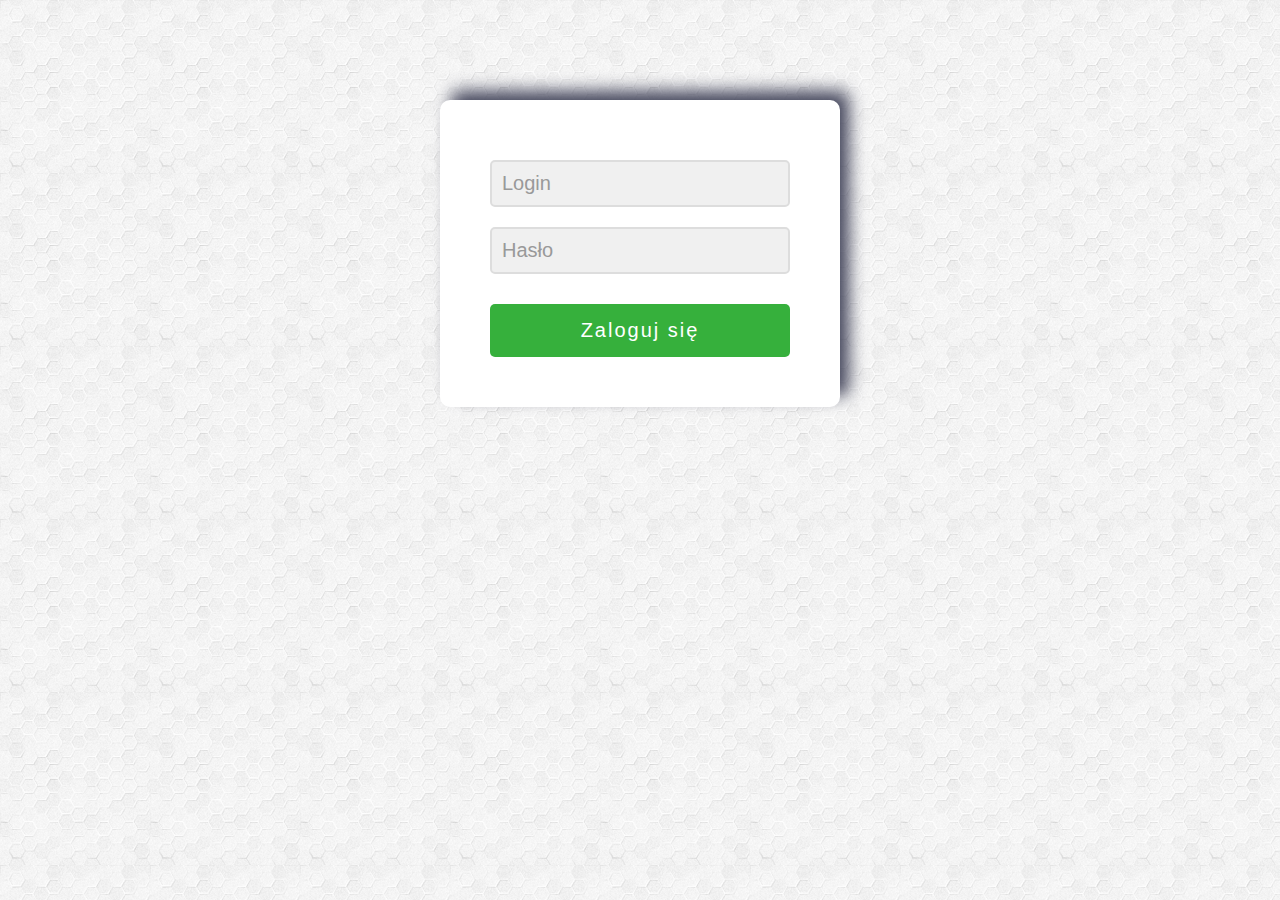
<file: 4/index.html>
<!DOCTYPE HTML>
<html lang="pl">

<head>
	<meta charset="utf-8" />
	<title>Stylizowanie formularzy</title>
	<meta name="description" content="Nauka podstawowego stylizowania elementów formularzy" />
	<meta name="keywords" content="css, odcinek" />
	<meta http-equiv="X-UA-Compatible" content="IE=edge,chrome=1" />

	<link rel="stylesheet" href="style.css" type="text/css" />

</head>

<body>

	<div id="container">
		<form>

			<input type="text" placeholder="Login" onfocus="this.placeholder=''" onblur="this.placeholder='Login'">

			<input type="password" placeholder="Hasło" onfocus="this.placeholder=''" onblur="this.placeholder='Hasło'">

			<input type="submit" value="Zaloguj się">

		</form>
	</div>

</body>

</html>
</file>
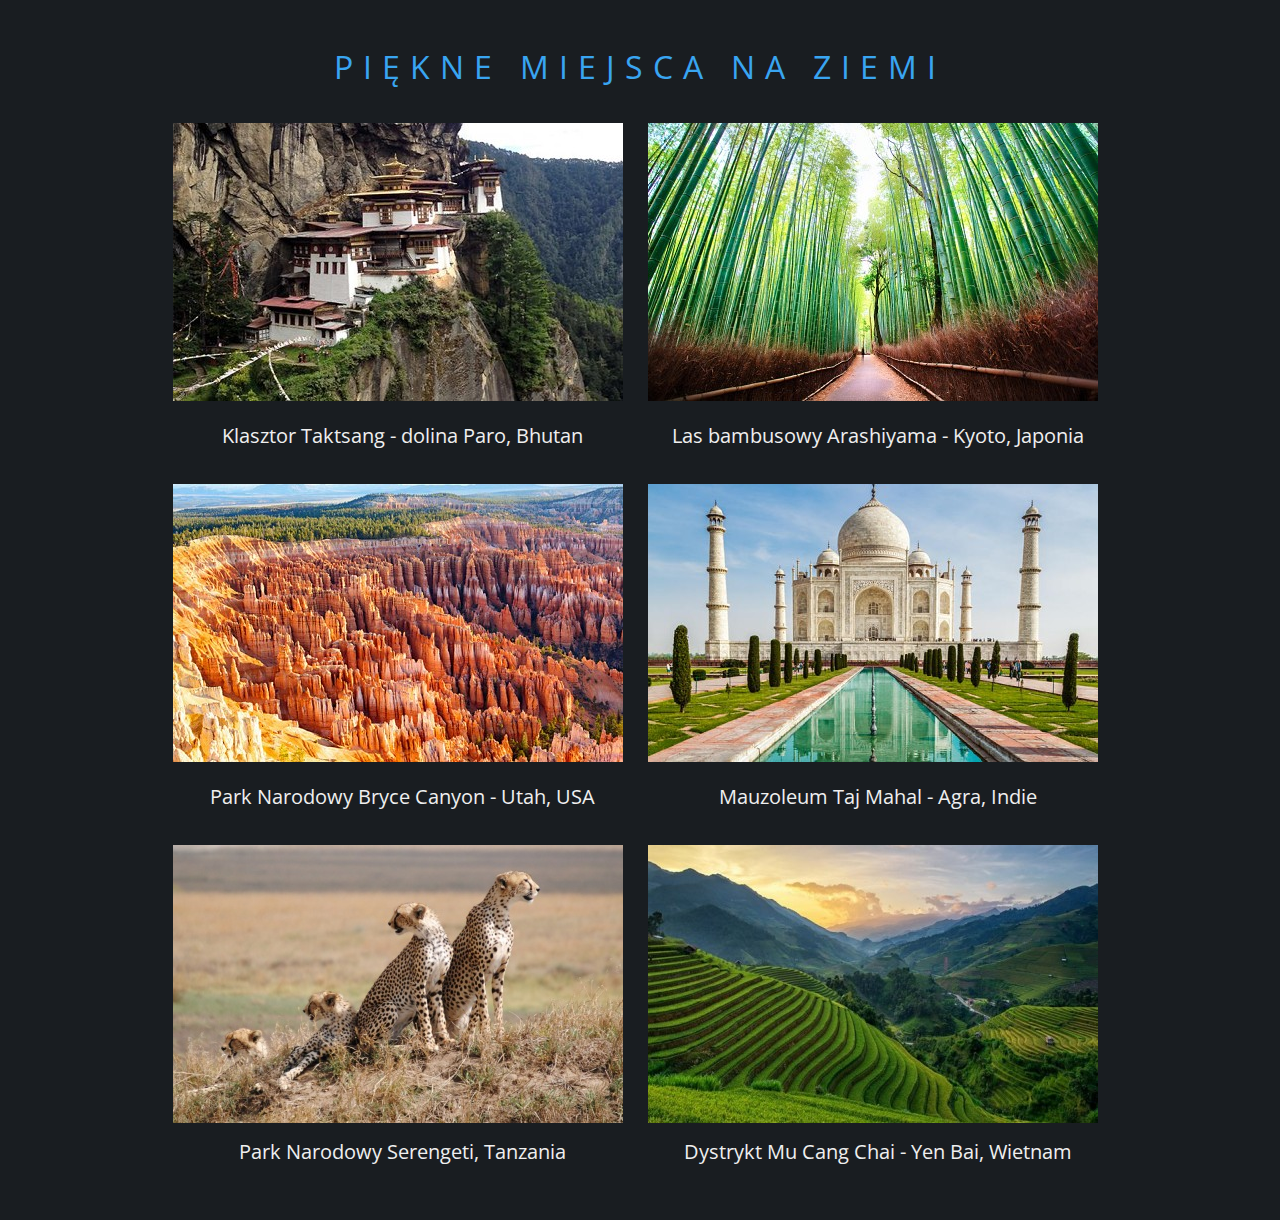
<file: 5/index.html>
<!DOCTYPE html>
<html lang="pl">

<head>

	<meta charset="utf-8">
	<title>Galeria zdjęć</title>
	<meta name="description" content="Piękne miejsca na Ziemi">
	<meta name="keywords"
		content="Taktsang, Paro, Bhutan, Arashiyama, Kyoto, Japonia, Bryce Canyon, Utah, USA, Taj Mahal, Agra, Indie, Serengeti, Tanzania, Mu Cang Chai, Yen Bai, Wietnam">
	<meta name="author" content="MZ">

	<meta http-equiv="X-Ua-Compatible" content="IE=edge,chrome=1">

	<link rel="stylesheet" href="main.css">
	<link rel="stylesheet" href="fontello-0a8fc8be/css/fontello.css">

	<link href="https://fonts.googleapis.com/css?family=Open+Sans:400,700&amp;subset=latin-ext" rel="stylesheet">

	<!--[if lt IE 9]>
	<script src="//cdnjs.cloudflare.com/ajax/libs/html5shiv/3.7.3/html5shiv.min.js"></script>
	<![endif]-->

</head>

<body>

	<main>

		<article>

			<div class="container">

				<header>
					<h1>Piękne miejsca na Ziemi</h1>
				</header>

				<div class="postcard">

					<div class="photo1">
						<a href="#"><img src="img/01.jpg" alt="Taktsang"></a>
					</div>
					<p>Klasztor Taktsang - dolina Paro, Bhutan</p>

				</div>

				<div class="postcard">

					<div class="photo2">
						<a href="#"><img src="img/02.jpg" alt="Arashiyama"></a>
					</div>
					<p>Las bambusowy Arashiyama - Kyoto, Japonia</p>

				</div>

				<div class="postcard">

					<div class="photo3">
						<div class="overlay">
							<a href="#"><img src="img/03.jpg" alt="Bryce Canyon"></a>
							<a class="link" href="#">
								<p>Rok założenia: 1928, powierzchnia 145 km <sup>2</sup></p>
							</a>
						</div>
					</div>
					<p>Park Narodowy Bryce Canyon - Utah, USA</p>

				</div>

				<div class="postcard">

					<div class="photo4">
						<div class="overlayT">
							<a href="#"><img src="img/04.jpg" alt="Taj Mahal"></a>
							<a class="link" href="#">
								<span class="icon">
									<i class="icon-search"></i>
									<p>Zobacz album</p>
								</span>
							</a>
						</div>
					</div>
					<p>Mauzoleum Taj Mahal - Agra, Indie</p>

				</div>


				<div class="postcard">

					<div class="photo5">
						<a href="#"><img src="img/05.jpg" alt="Serengeti"></a>
					</div>
					<p>Park Narodowy Serengeti, Tanzania</p>

				</div>

				<div class="postcard">

					<div class="photo6">
						<a href="#"><img src="img/06.jpg" alt="Mu Cang Chai"></a>
					</div>
					<p>Dystrykt Mu Cang Chai - Yen Bai, Wietnam</p>
				</div>

			</div>

		</article>

	</main>

</body>

</html>
</file>
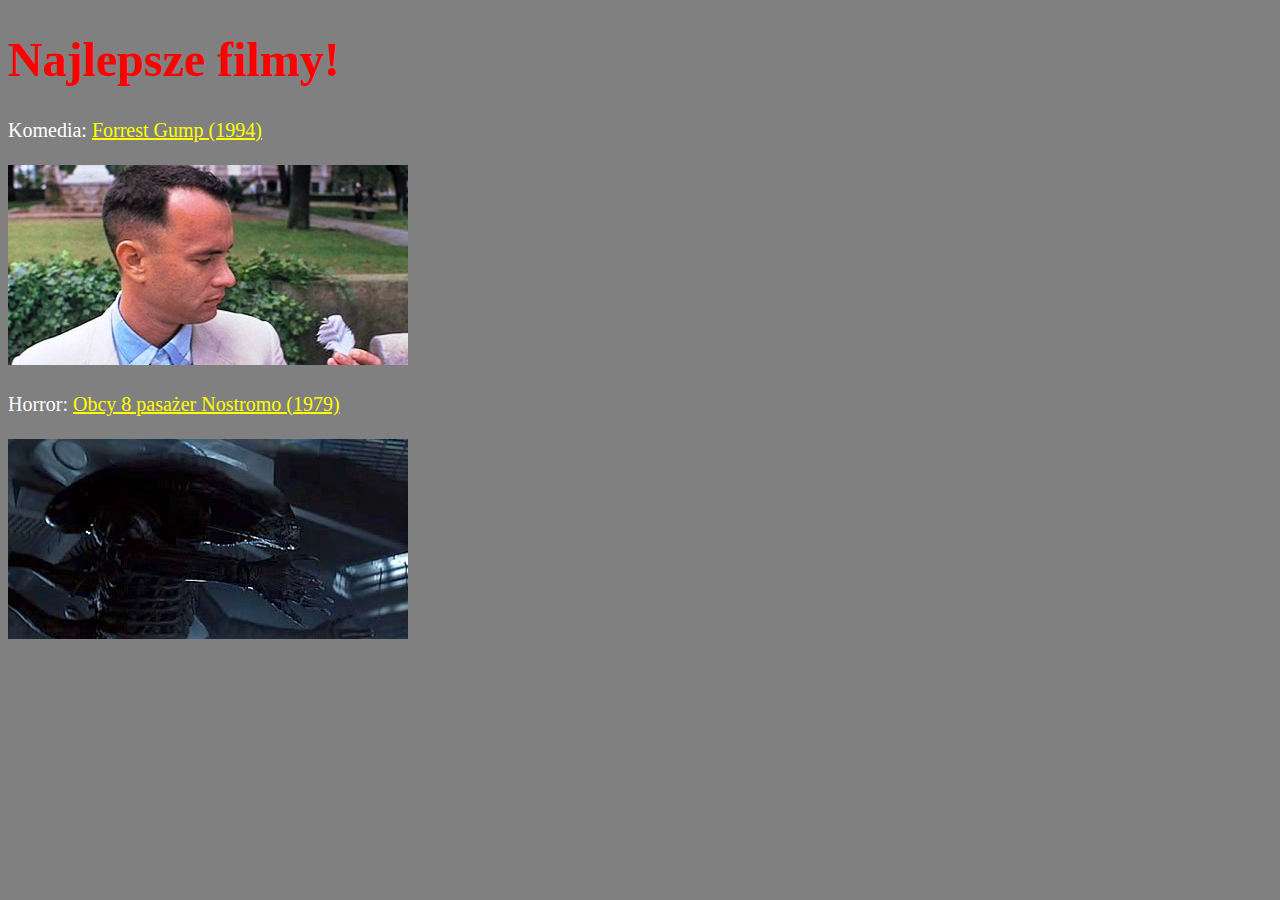
<file: 1/www/index.html>
<!DOCTYPE HTML>
<html lang="pl">
<head>
	<meta charset="utf-8" />
	<title>Najlepsze filmy!</title>
	<meta name="description" content="Przed Tobą spis moich ulubionych filmów. Sprawdź, czy znasz je wszystkie. Uczta dla kinomaniaka!" />
	<meta name="keywords" content="film, kino, najlepsze filmy, top filmy" />
	<meta http-equiv="X-UA-Compatible" content="IE=edge,chrome=1" />
	<link rel="stylesheet" href="style.css" type="text/css" />	
	
	<style>
		h1
		{
			color: blue;
		}
	</style>
	
</head>

<body>
	<h1 style="color: green;">Najlepsze filmy!</h1>
	
	Komedia: 
	<a href="http://www.filmweb.pl/Forrest.Gump" target="_blank" title="Zobacz na Filmwebie!">
		Forrest Gump (1994)
	</a>
	
	<br /><br />
	
	<a href="http://www.filmweb.pl/Forrest.Gump" target="_blank" title="Run Forrest, run!">
	<img src="img/forrest.jpg" />
	</a>

	<br /><br />
	
	Horror: 
	<a href="http://www.filmweb.pl/Obcy" target="_blank" title="Zobacz na Filmwebie!">
		Obcy 8 pasażer Nostromo (1979)
	</a>
	
	<br /><br />
	
	<a href="http://www.filmweb.pl/Obcy" target="_blank" title="One ugly bastard!">
		<img src="img/alien.jpg" />
	</a>

</body>
</html>
</file>
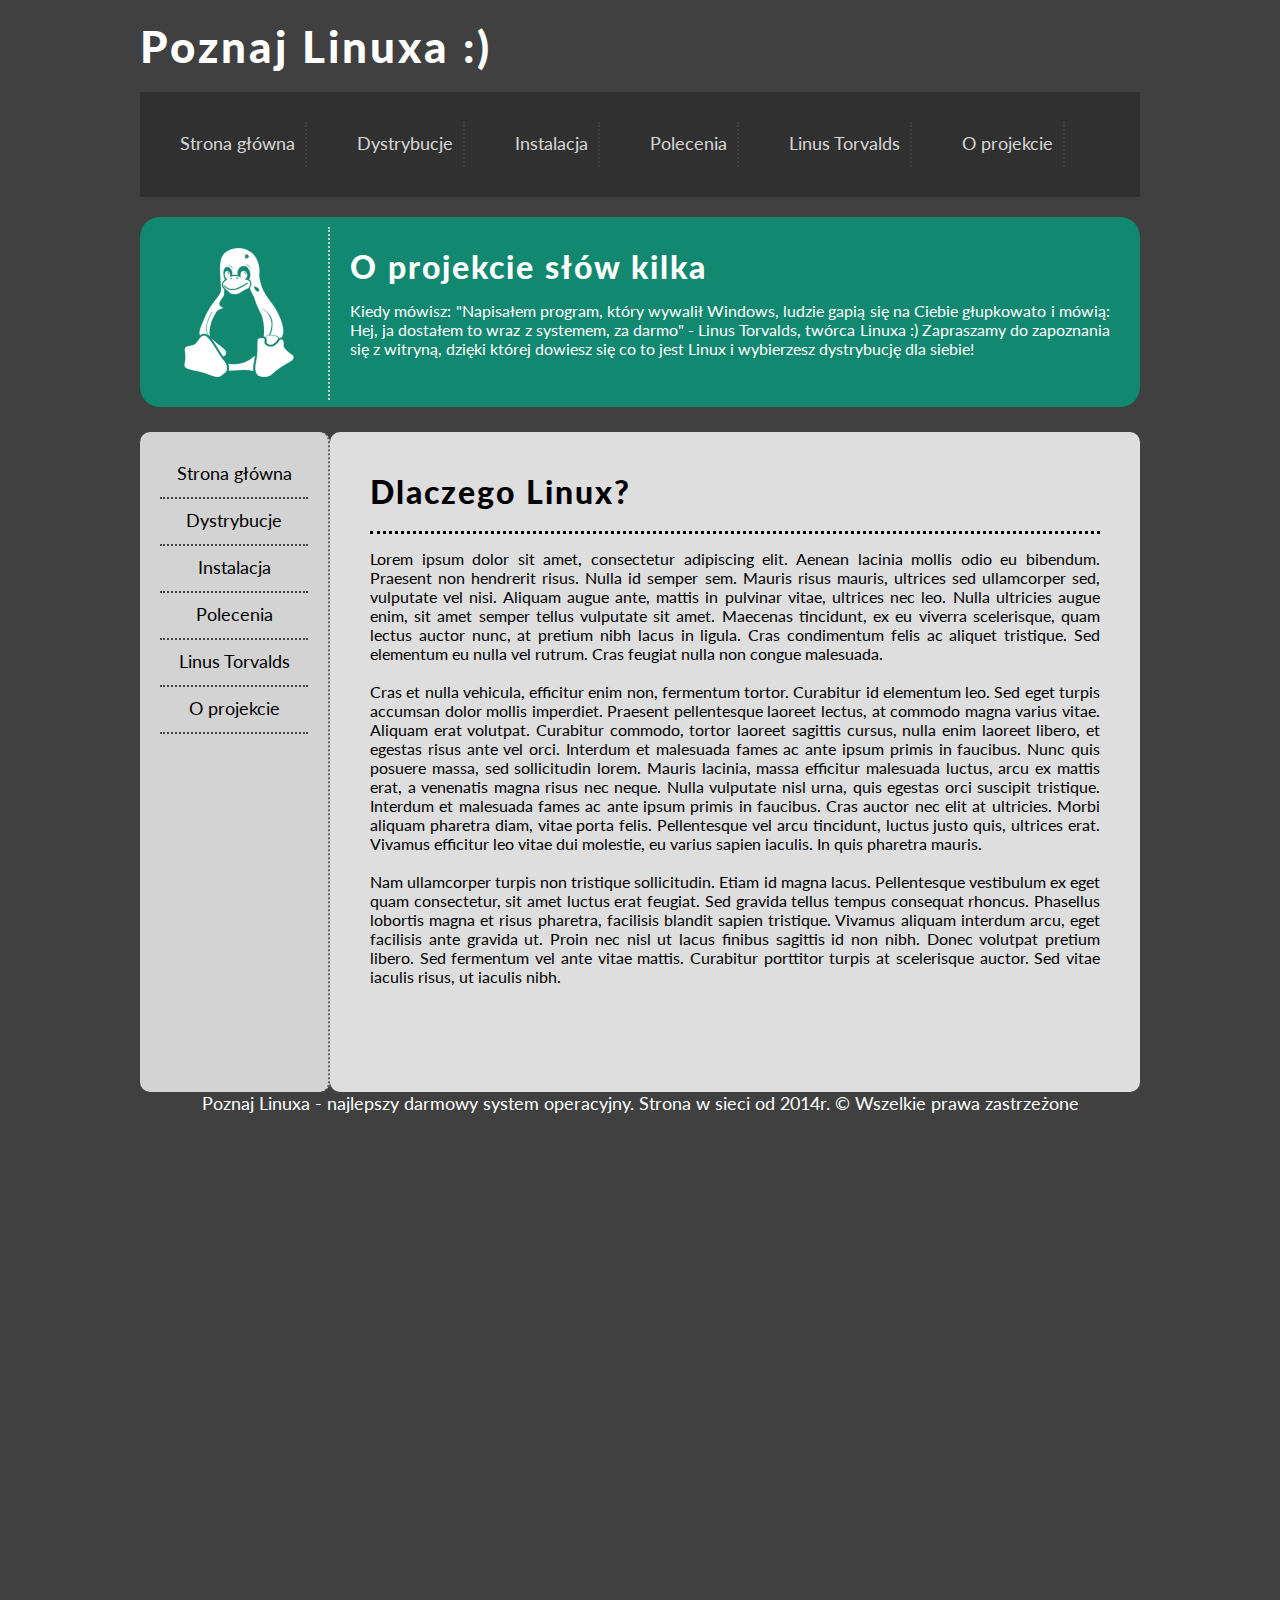
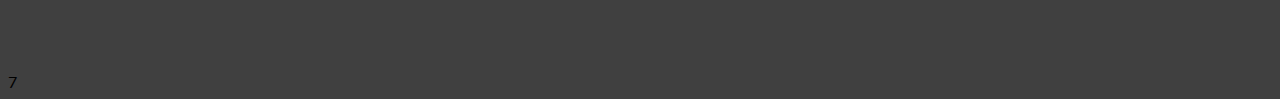
<file: 2/kurs_css2/www/index.html>
<!DOCTYPE HTML>
<html lang="pl">

<head>
	<meta charset="utf-8" />
	<title>Poznaj Linuxa :)</title>
	<meta name="description"
		content="Serwis poświęcony systemowi Linux. Naucz się wszystkiego, co chcesz wiedzieć o Linuxie!" />
	<meta name="keywords"
		content="linux, kurs, nauka, poznaj, co to jest linux, ubuntu, debian, mint, fedora, wybierz dystrybucję, instalacja linux, polecenia, terminal, bash" />
	<meta http-equiv="X-UA-Compatible" content="IE=edge,chrome=1" />

	<link rel="stylesheet" href="style.css" type="text/css" />
	<link href='http://fonts.googleapis.com/css?family=Lato:400,900&subset=latin,latin-ext' rel='stylesheet'
		type='text/css'>

</head>

<body>

	<div id="container">

		<div id="logo">
			Poznaj Linuxa :)
		</div>

		<div id="menu">
			<div class="option">Strona główna</div>
			<div class="option">Dystrybucje</div>
			<div class="option">Instalacja</div>
			<div class="option">Polecenia</div>
			<div class="option">Linus Torvalds</div>
			<div class="option">O projekcie</div>
			<div style="clear:both;"></div>
		</div>

		<div id="topbar">
			<div id="topbarL">
				<img src="linux.png" />
			</div>
			<div id="topbarR">
				<span class="bigtitle">O projekcie słów kilka</span>
				<div style="height: 15px;"></div>
				Kiedy mówisz: "Napisałem program, który wywalił Windows, ludzie gapią się na Ciebie głupkowato i mówią:
				Hej, ja dostałem to wraz z systemem, za darmo" - Linus Torvalds, twórca Linuxa :) Zapraszamy do
				zapoznania się z witryną, dzięki której dowiesz się co to jest Linux i wybierzesz dystrybucję dla
				siebie!
			</div>
			<div style="clear:both;"></div>
		</div>

		<div id="sidebar">
			<div class="optionL">Strona główna</div>
			<div class="optionL">Dystrybucje</div>
			<div class="optionL">Instalacja</div>
			<div class="optionL">Polecenia</div>
			<div class="optionL">Linus Torvalds</div>
			<div class="optionL">O projekcie</div>
		</div>

		<div id="content">
			<span class="bigtitle">Dlaczego Linux?</span>

			<div class="dottedline"></div>

			Lorem ipsum dolor sit amet, consectetur adipiscing elit. Aenean lacinia mollis odio eu bibendum. Praesent
			non hendrerit risus. Nulla id semper sem. Mauris risus mauris, ultrices sed ullamcorper sed, vulputate vel
			nisi. Aliquam augue ante, mattis in pulvinar vitae, ultrices nec leo. Nulla ultricies augue enim, sit amet
			semper tellus vulputate sit amet. Maecenas tincidunt, ex eu viverra scelerisque, quam lectus auctor nunc, at
			pretium nibh lacus in ligula. Cras condimentum felis ac aliquet tristique. Sed elementum eu nulla vel
			rutrum. Cras feugiat nulla non congue malesuada.

			<br /><br />
			Cras et nulla vehicula, efficitur enim non, fermentum tortor. Curabitur id elementum leo. Sed eget turpis
			accumsan dolor mollis imperdiet. Praesent pellentesque laoreet lectus, at commodo magna varius vitae.
			Aliquam erat volutpat. Curabitur commodo, tortor laoreet sagittis cursus, nulla enim laoreet libero, et
			egestas risus ante vel orci. Interdum et malesuada fames ac ante ipsum primis in faucibus. Nunc quis posuere
			massa, sed sollicitudin lorem. Mauris lacinia, massa efficitur malesuada luctus, arcu ex mattis erat, a
			venenatis magna risus nec neque. Nulla vulputate nisl urna, quis egestas orci suscipit tristique. Interdum
			et malesuada fames ac ante ipsum primis in faucibus. Cras auctor nec elit at ultricies. Morbi aliquam
			pharetra diam, vitae porta felis. Pellentesque vel arcu tincidunt, luctus justo quis, ultrices erat. Vivamus
			efficitur leo vitae dui molestie, eu varius sapien iaculis. In quis pharetra mauris.

			<br /><br />
			Nam ullamcorper turpis non tristique sollicitudin. Etiam id magna lacus. Pellentesque vestibulum ex eget
			quam consectetur, sit amet luctus erat feugiat. Sed gravida tellus tempus consequat rhoncus. Phasellus
			lobortis magna et risus pharetra, facilisis blandit sapien tristique. Vivamus aliquam interdum arcu, eget
			facilisis ante gravida ut. Proin nec nisl ut lacus finibus sagittis id non nibh. Donec volutpat pretium
			libero. Sed fermentum vel ante vitae mattis. Curabitur porttitor turpis at scelerisque auctor. Sed vitae
			iaculis risus, ut iaculis nibh.
		</div>

		<div id="footer">
			Poznaj Linuxa - najlepszy darmowy system operacyjny. Strona w sieci od 2014r. &copy; Wszelkie prawa
			zastrzeżone
		</div>

	</div>

</body> 7

</html>
</file>
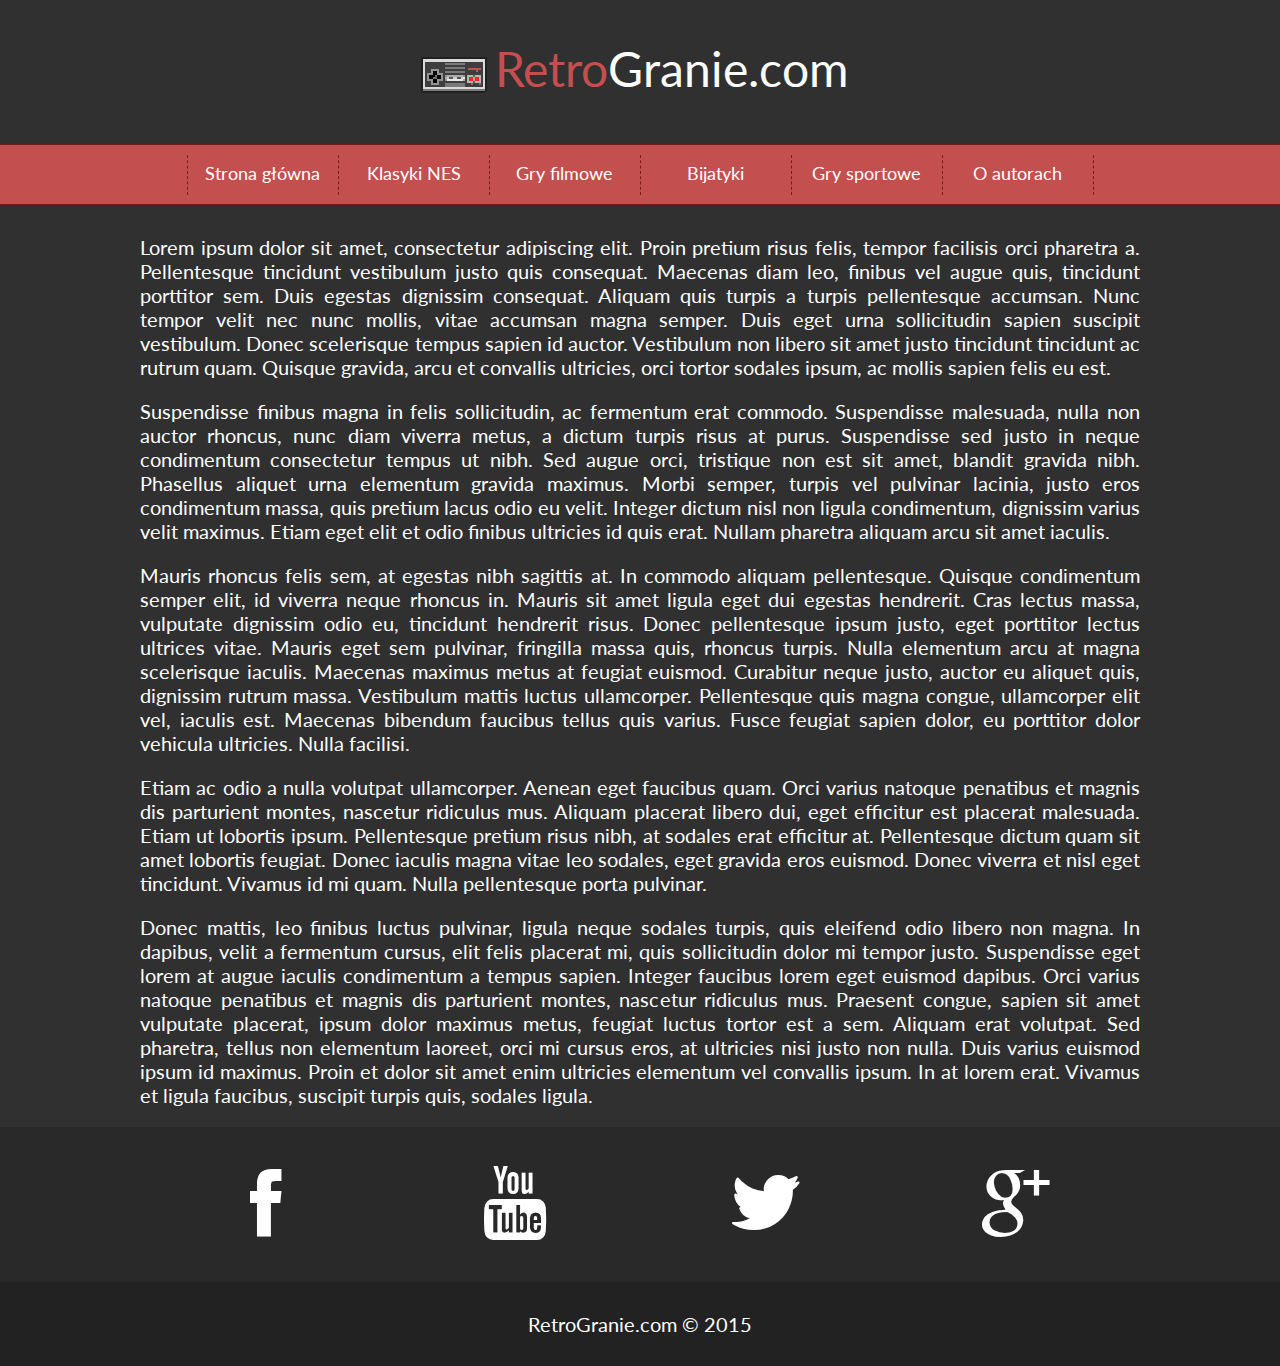
<file: 3/kurs_css3/SZABLON pustej www/index.html>
<!DOCTYPE HTML>
<html lang="pl">

<head>
	<meta charset="utf-8" />
	<meta http-equiv="X-UA-Compatible" content="IE=edge,chrome=1" />

	<title>Retrogranie</title>

	<meta name="description" content="Opis w Google" />
	<meta name="keywords" content="słowa, kluczowe, wypisane, po, porzecinku" />

	<link rel="stylesheet" href="style.css">
	<link rel="stylesheet" href="fontello-93944dc1/css/fontello.css">

	<link rel="preconnect" href="https://fonts.googleapis.com">
	<link rel="preconnect" href="https://fonts.gstatic.com" crossorigin>
	<link href="https://fonts.googleapis.com/css2?family=Lato:wght@400;700&display=swap" rel="stylesheet">


</head>

<body>
	<div class="wrapper">

		<div class="header">
			<!--
			-->

			<div class="logo">
				<img src="pad.png" alt="Pad" style="float: left;">
				<span style="color: #c34f4f;">Retro</span>Granie.com
			</div>
			<div style="clear: both;"></div>
		</div>

		<div class="nav">
			<ol>
				<li><a href="#">Strona główna</a></li>
				<li>
					<a href="#">Klasyki NES</a>
					<ul>
						<li><a href="#">Contra</a></li>
						<li><a href="#">Mario Bros</a></li>
						<li><a href="#">DuckTails</a></li>
						<li><a href="#">Legend of Zelda</a></li>
					</ul>
				</li>
				<li><a href="#">Gry filmowe</a>
					<ul>
						<li><a href="#">Home Alone</a></li>
						<li><a href="#">Dick Treisi</a></li>
						<li><a href="#">The simsons</a></li>
						<li><a href="#">Top Gun</a></li>
					</ul>
				</li>
				<li><a href="#">Bijatyki</a>
					<ul>
						<li><a href="#">Mortal Combat</a></li>
						<li><a href="#">Neket su K.D.</a></li>
						<li><a href="#">Double Dragon</a></li>
						<li><a href="#">Turtles Turnament</a></li>
					</ul>
				</li>
				<li><a href="#">Gry sportowe</a>
					<ul>
						<li><a href="#">Gold 3</a></li>
						<li><a href="#">Exite bickle</a></li>
						<li><a href="#">Ike Ike Hockey </a></li>
						<li><a href="#">Tenis</a></li>
					</ul>
				</li>
				<li><a href="#">O autorach</a></li>
			</ol>
		</div>
		<div class="content">
			<p>
				Lorem ipsum dolor sit amet, consectetur adipiscing elit. Proin pretium risus felis, tempor facilisis
				orci
				pharetra a. Pellentesque tincidunt vestibulum justo quis consequat. Maecenas diam leo, finibus vel augue
				quis, tincidunt porttitor sem. Duis egestas dignissim consequat. Aliquam quis turpis a turpis
				pellentesque
				accumsan. Nunc tempor velit nec nunc mollis, vitae accumsan magna semper. Duis eget urna sollicitudin
				sapien
				suscipit vestibulum. Donec scelerisque tempus sapien id auctor. Vestibulum non libero sit amet justo
				tincidunt tincidunt ac rutrum quam. Quisque gravida, arcu et convallis ultricies, orci tortor sodales
				ipsum,
				ac mollis sapien felis eu est.
			</p>
			<p>
				Suspendisse finibus magna in felis sollicitudin, ac fermentum erat commodo. Suspendisse malesuada, nulla
				non
				auctor rhoncus, nunc diam viverra metus, a dictum turpis risus at purus. Suspendisse sed justo in neque
				condimentum consectetur tempus ut nibh. Sed augue orci, tristique non est sit amet, blandit gravida
				nibh.
				Phasellus aliquet urna elementum gravida maximus. Morbi semper, turpis vel pulvinar lacinia, justo eros
				condimentum massa, quis pretium lacus odio eu velit. Integer dictum nisl non ligula condimentum,
				dignissim
				varius velit maximus. Etiam eget elit et odio finibus ultricies id quis erat. Nullam pharetra aliquam
				arcu
				sit amet iaculis.
			</p>
			<p>
				Mauris rhoncus felis sem, at egestas nibh sagittis at. In commodo aliquam pellentesque. Quisque
				condimentum
				semper elit, id viverra neque rhoncus in. Mauris sit amet ligula eget dui egestas hendrerit. Cras lectus
				massa, vulputate dignissim odio eu, tincidunt hendrerit risus. Donec pellentesque ipsum justo, eget
				porttitor lectus ultrices vitae. Mauris eget sem pulvinar, fringilla massa quis, rhoncus turpis. Nulla
				elementum arcu at magna scelerisque iaculis. Maecenas maximus metus at feugiat euismod. Curabitur neque
				justo, auctor eu aliquet quis, dignissim rutrum massa. Vestibulum mattis luctus ullamcorper.
				Pellentesque
				quis magna congue, ullamcorper elit vel, iaculis est. Maecenas bibendum faucibus tellus quis varius.
				Fusce
				feugiat sapien dolor, eu porttitor dolor vehicula ultricies. Nulla facilisi.
			</p>
			<p>
				Etiam ac odio a nulla volutpat ullamcorper. Aenean eget faucibus quam. Orci varius natoque penatibus et
				magnis dis parturient montes, nascetur ridiculus mus. Aliquam placerat libero dui, eget efficitur est
				placerat malesuada. Etiam ut lobortis ipsum. Pellentesque pretium risus nibh, at sodales erat efficitur
				at.
				Pellentesque dictum quam sit amet lobortis feugiat. Donec iaculis magna vitae leo sodales, eget gravida
				eros
				euismod. Donec viverra et nisl eget tincidunt. Vivamus id mi quam. Nulla pellentesque porta pulvinar.
			</p>
			<p>
				Donec mattis, leo finibus luctus pulvinar, ligula neque sodales turpis, quis eleifend odio libero non
				magna.
				In dapibus, velit a fermentum cursus, elit felis placerat mi, quis sollicitudin dolor mi tempor justo.
				Suspendisse eget lorem at augue iaculis condimentum a tempus sapien. Integer faucibus lorem eget euismod
				dapibus. Orci varius natoque penatibus et magnis dis parturient montes, nascetur ridiculus mus. Praesent
				congue, sapien sit amet vulputate placerat, ipsum dolor maximus metus, feugiat luctus tortor est a sem.
				Aliquam erat volutpat. Sed pharetra, tellus non elementum laoreet, orci mi cursus eros, at ultricies
				nisi
				justo non nulla. Duis varius euismod ipsum id maximus. Proin et dolor sit amet enim ultricies elementum
				vel
				convallis ipsum. In at lorem erat. Vivamus et ligula faucibus, suscipit turpis quis, sodales ligula.
			</p>
		</div>

		<div class="socials">

			<div class="socialdivs">
				<div class="fb"><i class="icon-facebook"></i></div>
				<div class="yt"><i class="icon-youtube"></i></div>
				<div class="tw"><i class="icon-twitter"></i></div>
				<div class="gplus"><i class="icon-gplus"></i></div>
				<div style="clear: both;"></div>
			</div>

		</div>
		<div class="footer">RetroGranie.com &copy; 2015</div>

	</div>

	<script src="jquery-3.7.1.min.js"></script>

	<script>
		$(document).ready(function () {
			var NavY = $('.nav').offset().top;

			var stickyNav = function () {
				var scrollY = $(window).scrollTop();

				if (scrollY > NavY) {
					$('.nav').addClass('sticky');
				} else {
					$('.nav').removeClass('sticky');
				}
			};

			stickyNav();
			$(window).scroll(function () {
				stickyNav();
			})
		});

	</script>
</body>

</html>
</file>
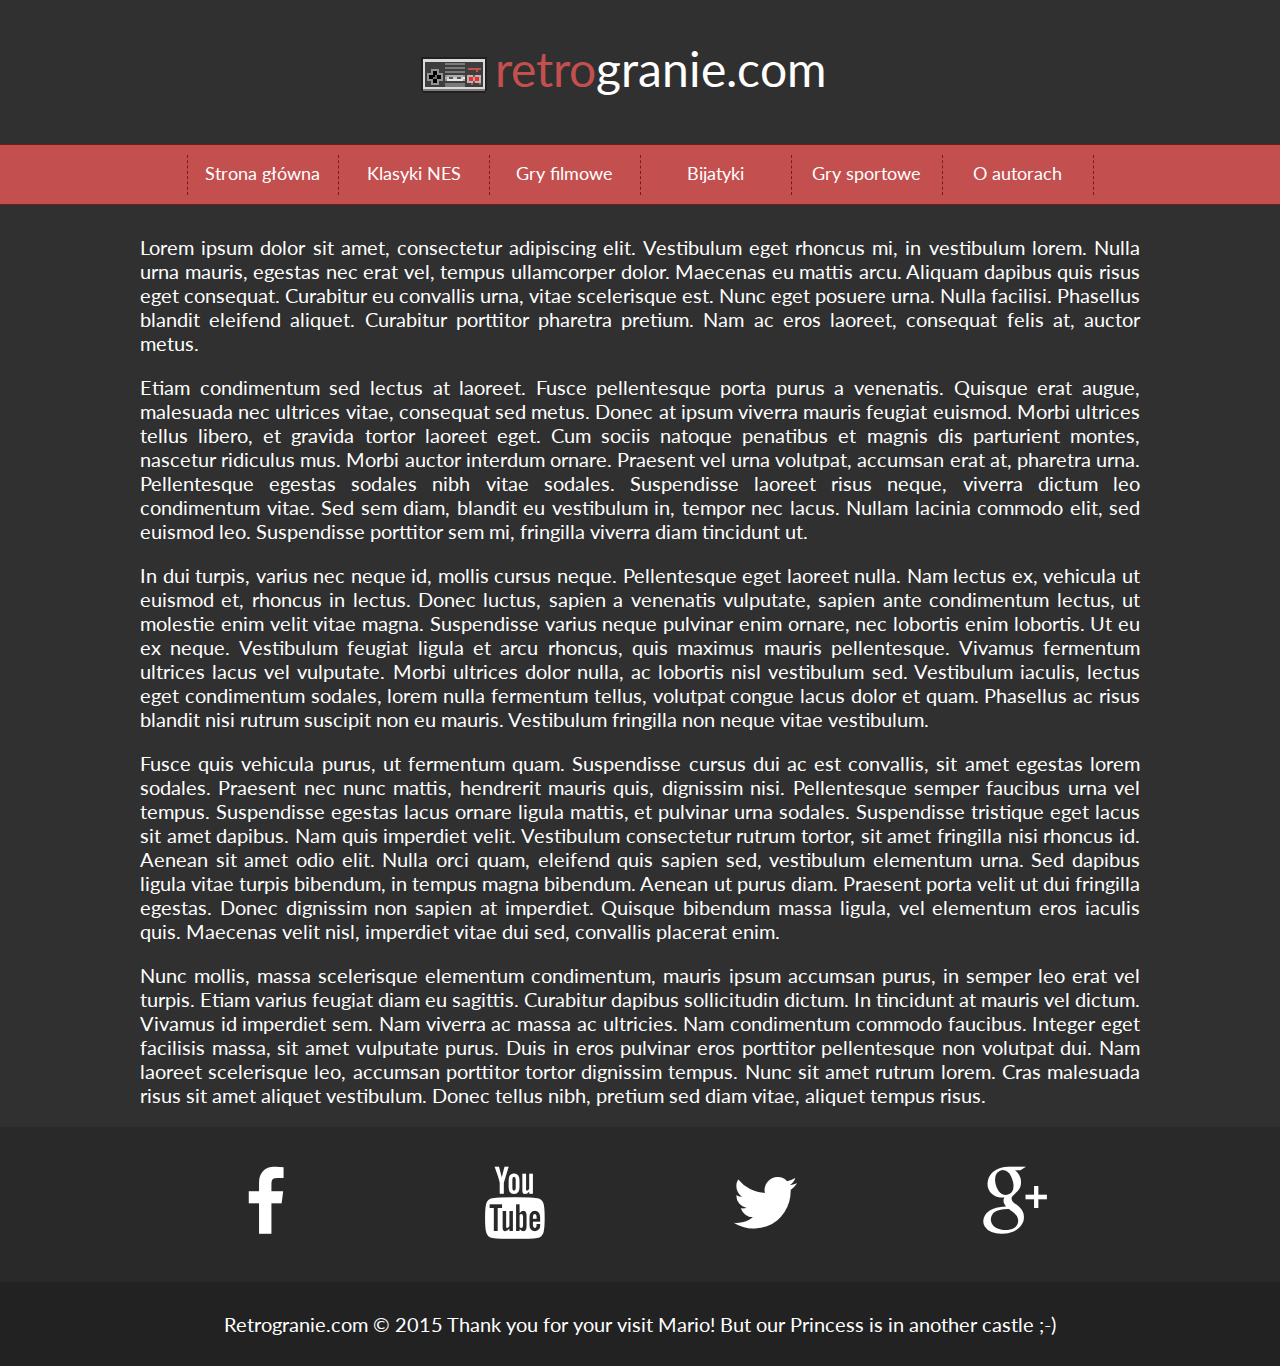
<file: 3/kurs_css3/www/index.html>
<!DOCTYPE HTML>
<html lang="pl">
<head>

	<meta charset="utf-8" />
	<meta http-equiv="X-UA-Compatible" content="IE=edge,chrome=1" />
	
	<title>Retrogranie</title>
	
	<meta name="description" content="Serwis o starych grach pochodzących z Nintendo Entertainment System" />
	<meta name="keywords" content="gry, komputerowe, retro, nes, konsole, retrogranie, stare gry" />
	
	<link href="style.css" rel="stylesheet" type="text/css" />
	<link href='http://fonts.googleapis.com/css?family=Lato:400,700&subset=latin,latin-ext' rel='stylesheet' type='text/css'>
	
	<link href="css/fontello.css" rel="stylesheet" type="text/css" />
	
</head>

<body>

	<div class="wrapper">
		<div class="header">
		
			<div class="logo">
				<img src="pad.png" style="float: left;"/>
				<span style="color: #c34f4f">retro</span>granie.com
				<div style="clear:both;"></div>
			</div>
		</div>
		<div class="nav">
			<ol>
				<li><a href="#">Strona główna</a></li>
				<li><a href="#">Klasyki NES</a>
					<ul>
						<li><a href="#">Contra</a></li>
						<li><a href="#">Mario Bros</a></li>
						<li><a href="#">Duck Tales</a></li>
						<li><a href="#">Legend of Zelda</a></li>
					</ul>
				</li>
				<li><a href="#">Gry filmowe</a>
					<ul>
						<li><a href="#">Home Alone</a></li>
						<li><a href="#">Dick Tracy</a></li>
						<li><a href="#">The Simpsons</a></li>
						<li><a href="#">Top Gun</a></li>
					</ul>
				</li>
				<li><a href="#">Bijatyki</a>
					<ul>
						<li><a href="#">Mortal Kombat</a></li>
						<li><a href="#">Nekketsu K.D.</a></li>
						<li><a href="#">Double Dragon</a></li>
						<li><a href="#">Turtles T.</a></li>
					</ul>
				</li>
				<li><a href="#">Gry sportowe</a>
					<ul>
						<li><a href="#">Goal 3</a></li>
						<li><a href="#">Excitebike</a></li>
						<li><a href="#">Ike Ike Hockey</a></li>
						<li><a href="#">Tennis</a></li>
					</ul>
				</li>
				<li><a href="#">O autorach</a></li>
			</ol>
		
		</div>
		
		<div class="content">
			<p>Lorem ipsum dolor sit amet, consectetur adipiscing elit. Vestibulum eget rhoncus mi, in vestibulum lorem. Nulla urna mauris, egestas nec erat vel, tempus ullamcorper dolor. Maecenas eu mattis arcu. Aliquam dapibus quis risus eget consequat. Curabitur eu convallis urna, vitae scelerisque est. Nunc eget posuere urna. Nulla facilisi. Phasellus blandit eleifend aliquet. Curabitur porttitor pharetra pretium. Nam ac eros laoreet, consequat felis at, auctor metus.</p>
			
			<p>Etiam condimentum sed lectus at laoreet. Fusce pellentesque porta purus a venenatis. Quisque erat augue, malesuada nec ultrices vitae, consequat sed metus. Donec at ipsum viverra mauris feugiat euismod. Morbi ultrices tellus libero, et gravida tortor laoreet eget. Cum sociis natoque penatibus et magnis dis parturient montes, nascetur ridiculus mus. Morbi auctor interdum ornare. Praesent vel urna volutpat, accumsan erat at, pharetra urna. Pellentesque egestas sodales nibh vitae sodales. Suspendisse laoreet risus neque, viverra dictum leo condimentum vitae. Sed sem diam, blandit eu vestibulum in, tempor nec lacus. Nullam lacinia commodo elit, sed euismod leo. Suspendisse porttitor sem mi, fringilla viverra diam tincidunt ut.</p>
			
			<p>In dui turpis, varius nec neque id, mollis cursus neque. Pellentesque eget laoreet nulla. Nam lectus ex, vehicula ut euismod et, rhoncus in lectus. Donec luctus, sapien a venenatis vulputate, sapien ante condimentum lectus, ut molestie enim velit vitae magna. Suspendisse varius neque pulvinar enim ornare, nec lobortis enim lobortis. Ut eu ex neque. Vestibulum feugiat ligula et arcu rhoncus, quis maximus mauris pellentesque. Vivamus fermentum ultrices lacus vel vulputate. Morbi ultrices dolor nulla, ac lobortis nisl vestibulum sed. Vestibulum iaculis, lectus eget condimentum sodales, lorem nulla fermentum tellus, volutpat congue lacus dolor et quam. Phasellus ac risus blandit nisi rutrum suscipit non eu mauris. Vestibulum fringilla non neque vitae vestibulum.</p>
			
			<p>Fusce quis vehicula purus, ut fermentum quam. Suspendisse cursus dui ac est convallis, sit amet egestas lorem sodales. Praesent nec nunc mattis, hendrerit mauris quis, dignissim nisi. Pellentesque semper faucibus urna vel tempus. Suspendisse egestas lacus ornare ligula mattis, et pulvinar urna sodales. Suspendisse tristique eget lacus sit amet dapibus. Nam quis imperdiet velit. Vestibulum consectetur rutrum tortor, sit amet fringilla nisi rhoncus id. Aenean sit amet odio elit. Nulla orci quam, eleifend quis sapien sed, vestibulum elementum urna. Sed dapibus ligula vitae turpis bibendum, in tempus magna bibendum. Aenean ut purus diam. Praesent porta velit ut dui fringilla egestas. Donec dignissim non sapien at imperdiet. Quisque bibendum massa ligula, vel elementum eros iaculis quis. Maecenas velit nisl, imperdiet vitae dui sed, convallis placerat enim.</p>
			
			<p>Nunc mollis, massa scelerisque elementum condimentum, mauris ipsum accumsan purus, in semper leo erat vel turpis. Etiam varius feugiat diam eu sagittis. Curabitur dapibus sollicitudin dictum. In tincidunt at mauris vel dictum. Vivamus id imperdiet sem. Nam viverra ac massa ac ultricies. Nam condimentum commodo faucibus. Integer eget facilisis massa, sit amet vulputate purus. Duis in eros pulvinar eros porttitor pellentesque non volutpat dui. Nam laoreet scelerisque leo, accumsan porttitor tortor dignissim tempus. Nunc sit amet rutrum lorem. Cras malesuada risus sit amet aliquet vestibulum. Donec tellus nibh, pretium sed diam vitae, aliquet tempus risus.</p>
		</div>
		
		<div class="socials">
			<div class="socialdivs">
				<div class="fb">
					<i class="icon-facebook"></i>
				</div>
				<div class="yt">
					<i class="icon-youtube"></i>
				</div>
				<div class="tw">
					<i class="icon-twitter"></i>
				</div>
				<div class="gplus">
					<i class="icon-gplus"></i>
				</div>
				<div style="clear:both"></div>
			</div>
		</div>
		
		<div class="footer">Retrogranie.com &copy; 2015 Thank you for your visit Mario! But our Princess is in another castle ;-)</div>
	</div>
	
	<script src="jquery-1.11.3.min.js"></script>
	
	<script>

	$(document).ready(function() {
	var NavY = $('.nav').offset().top;
	 
	var stickyNav = function(){
	var ScrollY = $(window).scrollTop();
		  
	if (ScrollY > NavY) { 
		$('.nav').addClass('sticky');
	} else {
		$('.nav').removeClass('sticky'); 
	}
	};
	 
	stickyNav();
	 
	$(window).scroll(function() {
		stickyNav();
	});
	});
	
</script>
	
</body>
</html>
</file>
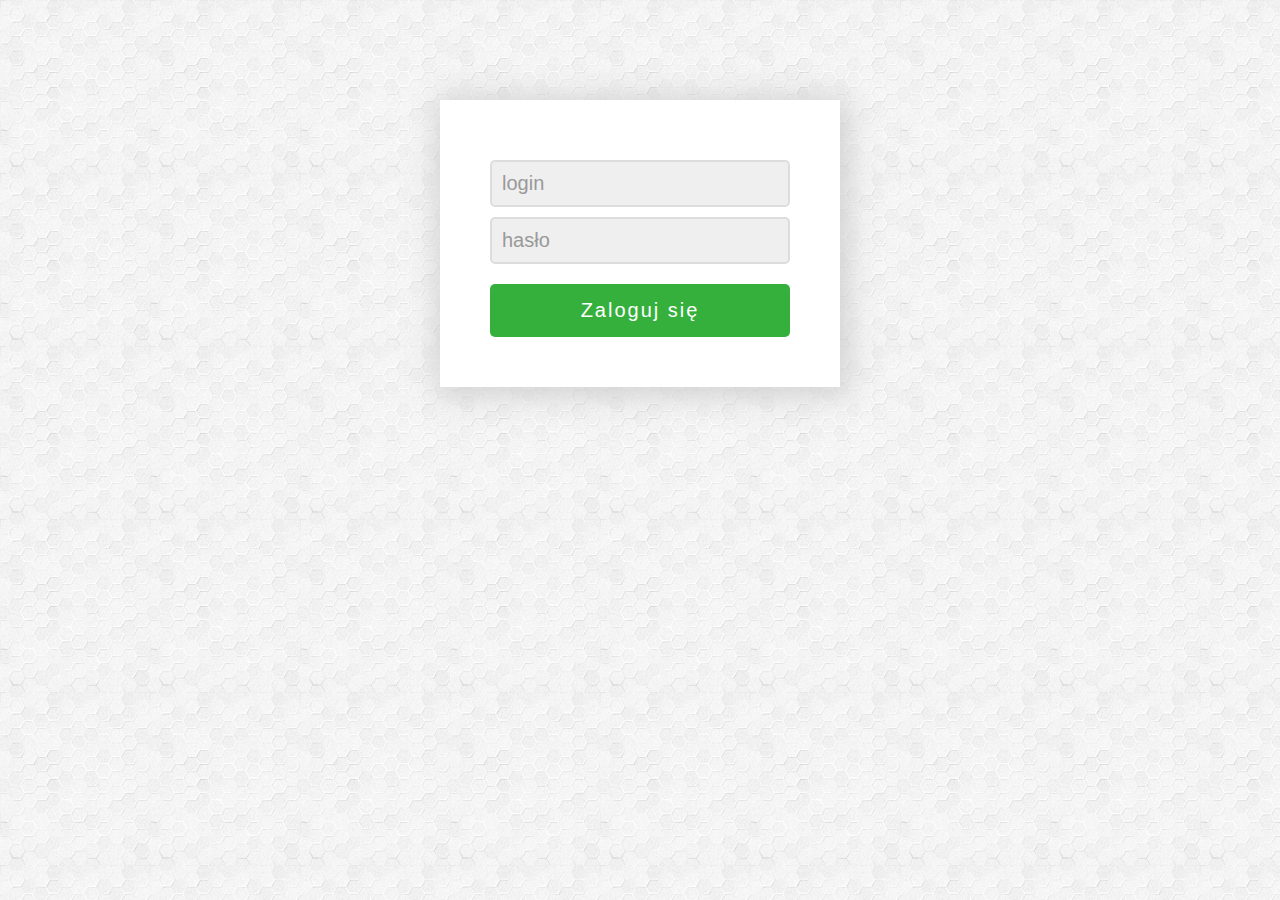
<file: 4/kurs_css4/02. koniec pracy - gotowy projekt/index.html>
<!DOCTYPE HTML>
<html lang="pl">
<head>
	<meta charset="utf-8" />
	<title>Stylizowanie formularzy</title>
	<meta name="description" content="Nauka podstawowego stylizowania elementów formularzy" />
	<meta name="keywords" content="css, odcinek" />
	<meta http-equiv="X-UA-Compatible" content="IE=edge,chrome=1" />
		
	<link rel="stylesheet" href="style.css" type="text/css" />
	
</head>

<body>

	<div id="container">
		<form>
			
			<input type="text" placeholder="login" onfocus="this.placeholder=''" onblur="this.placeholder='login'" >
			
			<input type="password" placeholder="hasło" onfocus="this.placeholder=''" onblur="this.placeholder='hasło'" >
			
			<input type="submit" value="Zaloguj się">
			
		</form>
	</div>
	
</body>
</html>
</file>
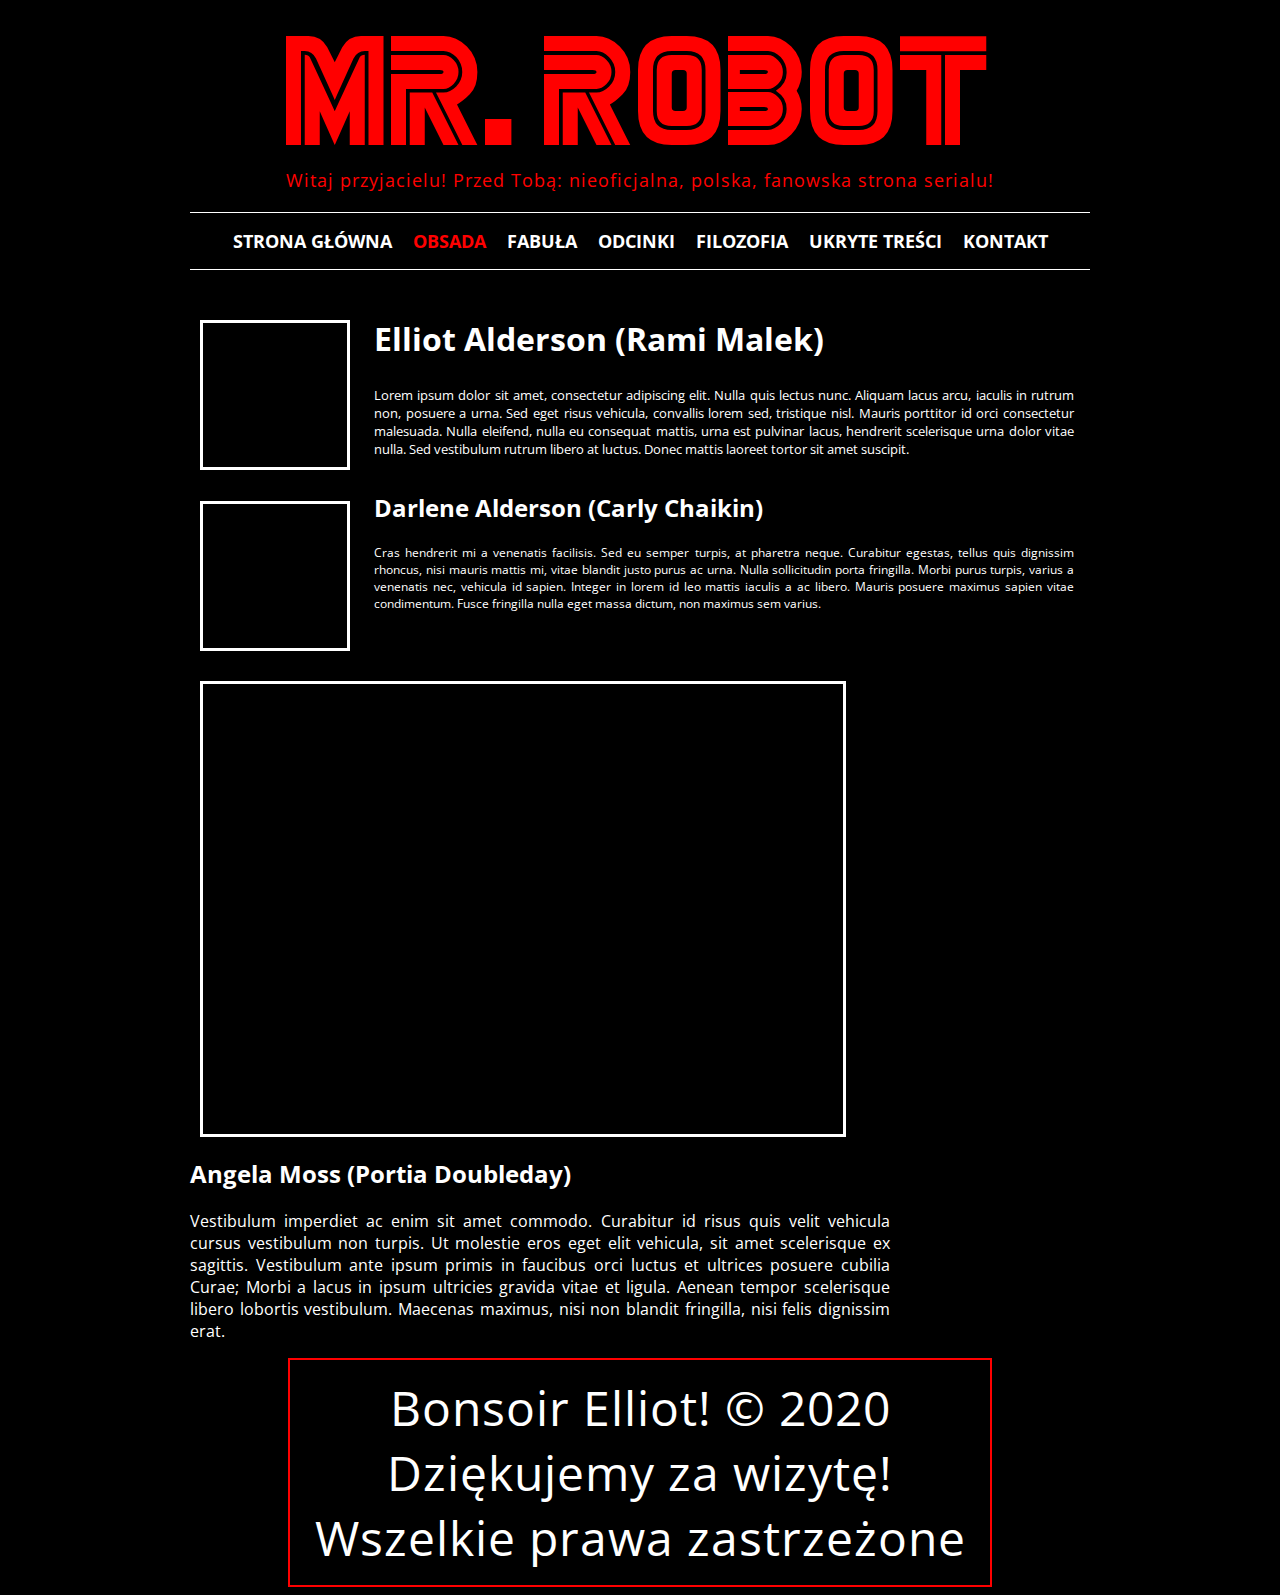
<file: 6/kurs_css6/mr-robot/index.html>
<!DOCTYPE html>
<html lang="pl">

<head>
	<meta charset="utf-8">
	<title>MR. ROBOT - polska strona fanowska serialu</title>
	<meta name="description" content="Polska strona fanowska serialu Mr. Robot, stworzonego przez Sama Esmaila">
	<meta name="keywords" content="serial, Mr. Robot, Elliot Alderson, USA Network">
	<meta name="author" content="Fsociety">
	<meta http-equiv="X-Ua-Compatible" content="IE=edge,chrome=1">

	<link href="https://fonts.googleapis.com/css?family=Open+Sans:400,700&amp;subset=latin-ext" rel="stylesheet">
	<link rel="stylesheet" href="css/main.css">

</head>

<body>

	<div class="container">
		<header>

			<div class="logo">

				<h1>Mr. Robot</h1>
				<p>Witaj przyjacielu! Przed Tobą: nieoficjalna, polska, fanowska strona serialu!</p>

			</div>

			<nav>
				<ul class="menu">
					<li><a href="#">Strona główna</a></li>
					<li><a href="#" class="active">Obsada</a></li>
					<li><a href="#">Fabuła</a></li>
					<li><a href="#">Odcinki</a></li>
					<li><a href="#">Filozofia</a></li>
					<li><a href="#">Ukryte treści</a></li>
					<li><a href="#">Kontakt</a></li>
				</ul>
			</nav>

		</header>

		<main>

			<article>

				<div class="one">
					<div class="photo"></div>
					<div class="description">
						<h2>Elliot Alderson (Rami Malek)</h2>
						<p>Lorem ipsum dolor sit amet, consectetur adipiscing elit. Nulla quis lectus nunc. Aliquam
							lacus arcu, iaculis in rutrum non, posuere a urna. Sed eget risus vehicula, convallis lorem
							sed, tristique nisl. Mauris porttitor id orci consectetur malesuada. Nulla eleifend, nulla
							eu consequat mattis, urna est pulvinar lacus, hendrerit scelerisque urna dolor vitae nulla.
							Sed vestibulum rutrum libero at luctus. Donec mattis laoreet tortor sit amet suscipit.</p>
					</div>
				</div>

				<div class="two">
					<div class="photo"></div>
					<div class="description">
						<h2>Darlene Alderson (Carly Chaikin)</h2>
						<p>Cras hendrerit mi a venenatis facilisis. Sed eu semper turpis, at pharetra neque. Curabitur
							egestas, tellus quis dignissim rhoncus, nisi mauris mattis mi, vitae blandit justo purus ac
							urna. Nulla sollicitudin porta fringilla. Morbi purus turpis, varius a venenatis nec,
							vehicula id sapien. Integer in lorem id leo mattis iaculis a ac libero. Mauris posuere
							maximus sapien vitae condimentum. Fusce fringilla nulla eget massa dictum, non maximus sem
							varius.</p>
					</div>
				</div>

				<div class="three">
					<div class="photo"></div>
					<div class="description">
						<h2>Angela Moss (Portia Doubleday)</h2>
						<p>Vestibulum imperdiet ac enim sit amet commodo. Curabitur id risus quis velit vehicula cursus
							vestibulum non turpis. Ut molestie eros eget elit vehicula, sit amet scelerisque ex
							sagittis. Vestibulum ante ipsum primis in faucibus orci luctus et ultrices posuere cubilia
							Curae; Morbi a lacus in ipsum ultricies gravida vitae et ligula. Aenean tempor scelerisque
							libero lobortis vestibulum. Maecenas maximus, nisi non blandit fringilla, nisi felis
							dignissim erat.</p>
					</div>
				</div>

			</article>

		</main>

		<footer>
			Bonsoir Elliot! &copy; 2020 Dziękujemy za wizytę! Wszelkie prawa zastrzeżone
		</footer>


	</div>

</body>

</html>
</file>
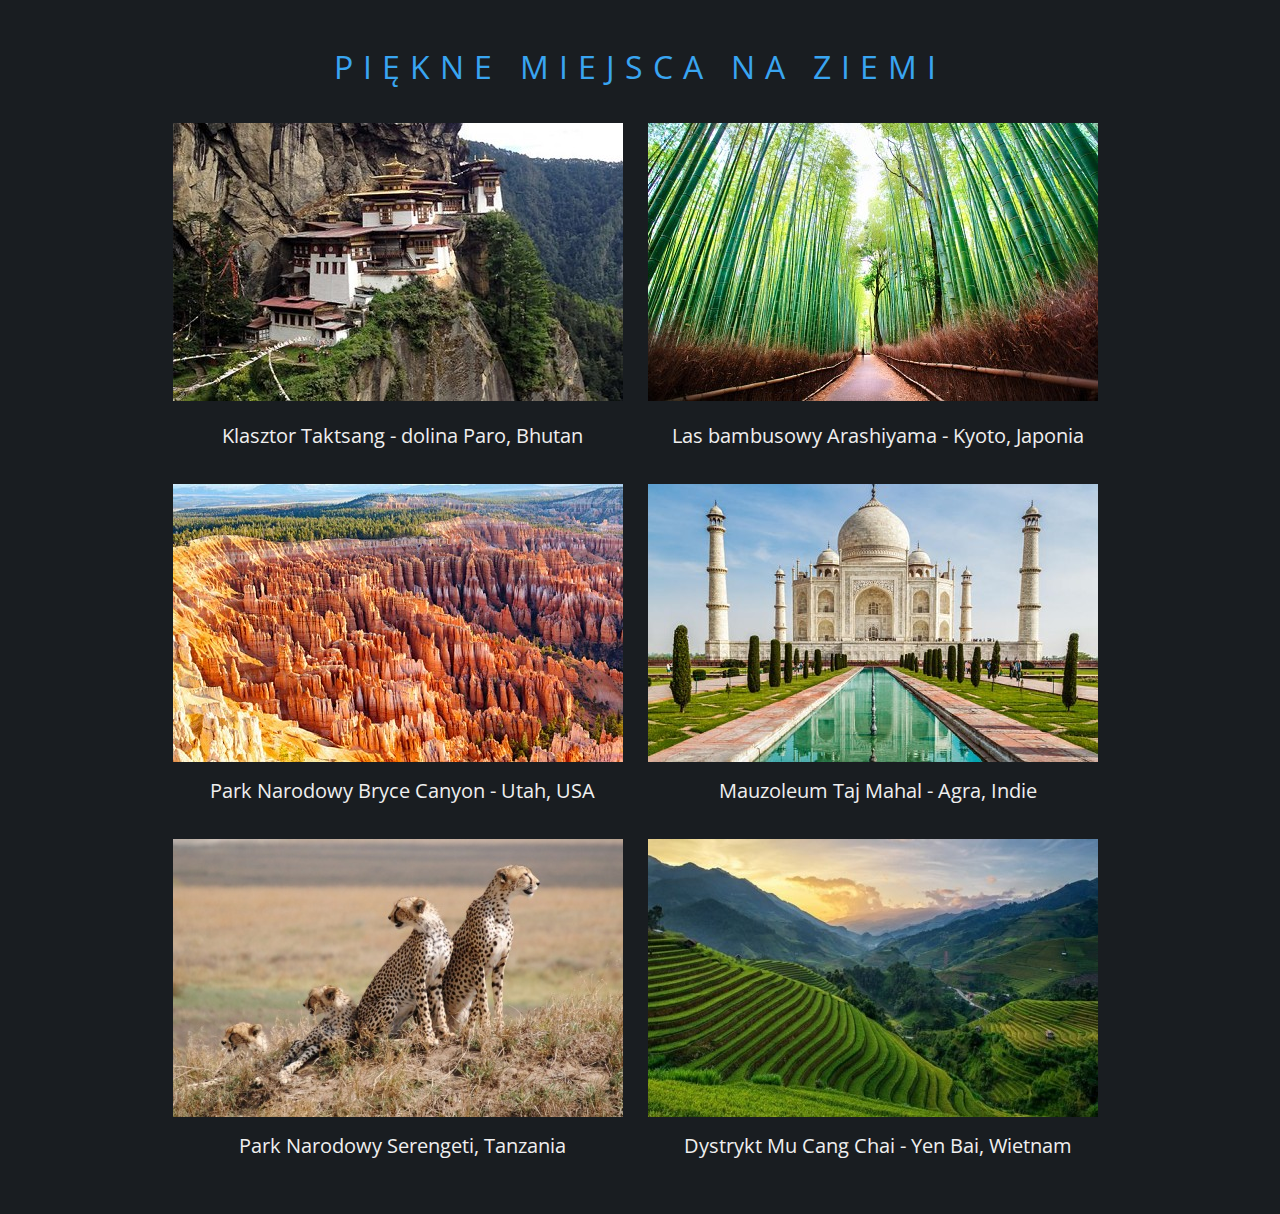
<file: 5/kurs_css5/koniec-pracy/css-odc-5/index.html>
<!DOCTYPE html>
<html lang="pl">
<head>

	<meta charset="utf-8">
	<title>Galeria zdjęć</title>
	<meta name="description" content="Piękne miejsca na Ziemi">
	<meta name="keywords" content="Taktsang, Paro, Bhutan, Arashiyama, Kyoto, Japonia, Bryce Canyon, Utah, USA, Taj Mahal, Agra, Indie, Serengeti, Tanzania, Mu Cang Chai, Yen Bai, Wietnam">
	<meta name="author" content="MZ">
	
	<meta http-equiv="X-Ua-Compatible" content="IE=edge,chrome=1">
	
	<link rel="stylesheet" href="main.css">
	<link rel="stylesheet" href="css/fontello.css">	
	<link href="https://fonts.googleapis.com/css?family=Open+Sans:400,700&amp;subset=latin-ext" rel="stylesheet">
	
	<!--[if lt IE 9]>
	<script src="//cdnjs.cloudflare.com/ajax/libs/html5shiv/3.7.3/html5shiv.min.js"></script>
	<![endif]-->
	
</head>

<body>
	
	<main>
	
		<article>
		
			<div class="container">
			
				<header>
					<h1>Piękne miejsca na Ziemi</h1>
				</header>
			
				<div class="postcard">
				
					<div class="photo1"> 
						<a href="#"><img src="img/01.jpg" alt="Taktsang"></a>
					</div>
					<p>Klasztor Taktsang - dolina Paro, Bhutan</p>
					
				</div>
				
				<div class="postcard">
				
					<div class="photo2"> 
						<a href="#"><img src="img/02.jpg" alt="Arashiyama"></a>
					</div>
					<p>Las bambusowy Arashiyama - Kyoto, Japonia</p>
					
				</div>
				
				<div class="postcard">
				
					<div class="photo3"> 
						<div class="overlay">
							<a href="#"><img src="img/03.jpg" alt="Bryce Canyon"></a>
							<a class="link" href="#"><p>Rok założenia: 1928, powierzchnia 145 km<sup>2</sup></p></a>
						</div>
					</div>
					<p>Park Narodowy Bryce Canyon - Utah, USA</p>
					
				</div>
				
				<div class="postcard">
				
					<div class="photo4"> 
						<div class="overlayT">
							<a href="#"><img src="img/04.jpg" alt="Taj Mahal"></a>
							<a class="link" href="#"><span class="icon"><i class="icon-search"></i><p>zobacz album</p></span></a>
						</div>
					</div>
					<p>Mauzoleum Taj Mahal - Agra, Indie</p>
					
				</div>				
				

				<div class="postcard">
				
					<div class="photo5"> 
						<a href="#"><img src="img/05.jpg" alt="Serengeti"></a>
					</div>
					<p>Park Narodowy Serengeti, Tanzania</p>
					
				</div>

				<div class="postcard">
				
					<div class="photo6"> 
						<a href="#"><img src="img/06.jpg" alt="Mu Cang Chai"></a>
					</div>	
					<p>Dystrykt Mu Cang Chai - Yen Bai, Wietnam</p>
				</div>				
	
			</div>

		</article>
	
	</main>
	
</body>
</html>
</file>
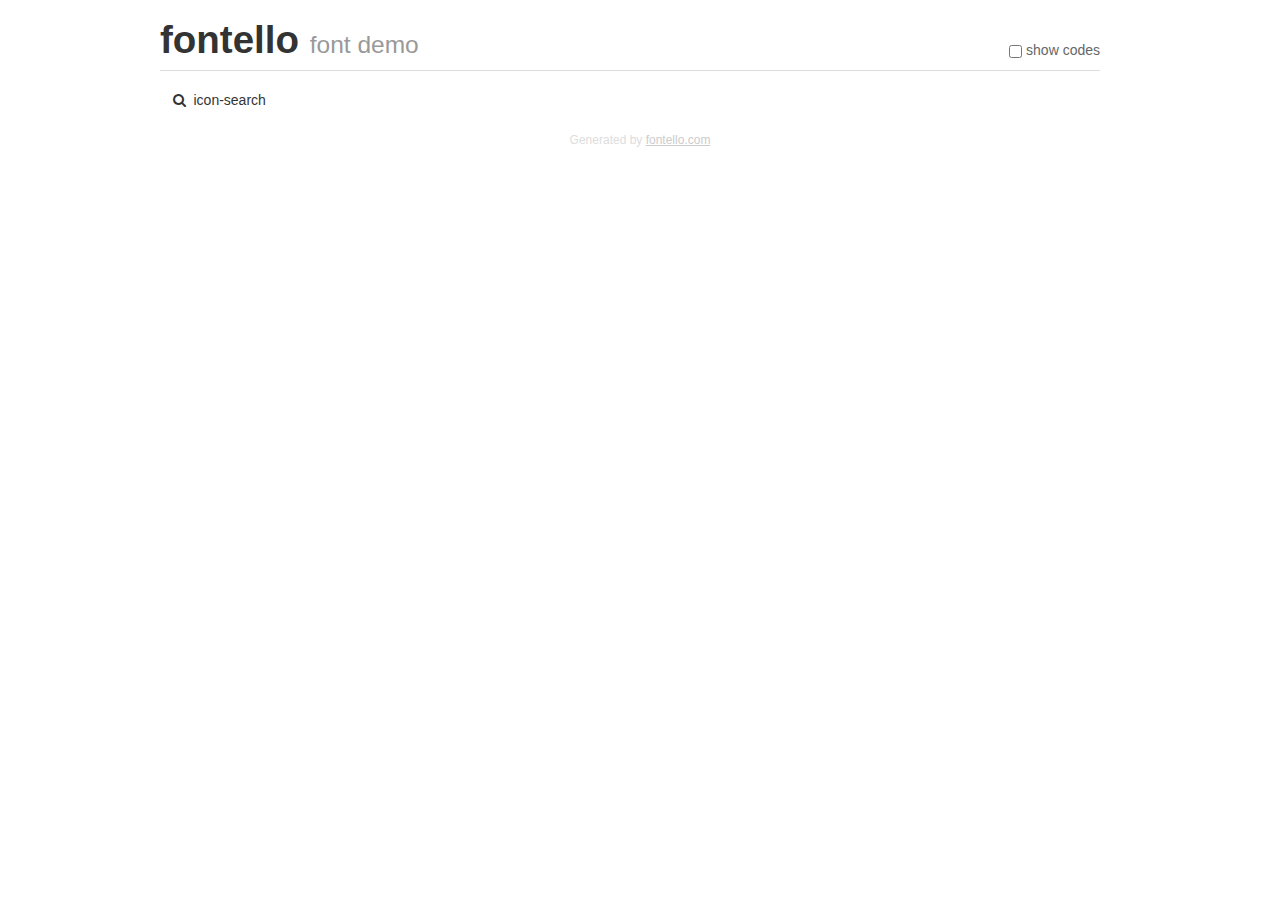
<file: 5/fontello-0a8fc8be/demo.html>
<!DOCTYPE html>
<html>
  <head>
  <!--[if lt IE 9]><script language="javascript" type="text/javascript" src="//html5shim.googlecode.com/svn/trunk/html5.js"></script><![endif]-->
  <meta charset="UTF-8">
  <style>
    html {
      font-size: 100%;
      -webkit-text-size-adjust: 100%;
      -ms-text-size-adjust: 100%;
    }
    a:focus {
      outline: thin dotted #333;
      outline: 5px auto -webkit-focus-ring-color;
      outline-offset: -2px;
    }
    a:hover,
    a:active {
      outline: 0;
    }
    input {
      margin: 0;
      font-size: 100%;
      vertical-align: middle;
      *overflow: visible;
      line-height: normal;
    }
    input::-moz-focus-inner {
      padding: 0;
      border: 0;
    }
    body {
      margin: 0;
      font-family: "Helvetica Neue", Helvetica, Arial, sans-serif;
      font-size: 14px;
      line-height: 20px;
      color: #333;
      background-color: #fff;
    }
    a {
      color: #08c;
      text-decoration: none;
    }
    a:hover {
      color: #005580;
      text-decoration: underline;
    }
    .row {
      margin-left: -20px;
      *zoom: 1;
    }
    .row:before,
    .row:after {
      display: table;
      content: "";
      line-height: 0;
    }
    .row:after {
      clear: both;
    }
    .span3 {
      float: left;
      min-height: 1px;
      margin-left: 20px;
      width: 220px;
    }
    .container {
      width: 940px;
      margin-right: auto;
      margin-left: auto;
      *zoom: 1;
    }
    .container:before,
    .container:after {
      display: table;
      content: "";
      line-height: 0;
    }
    .container:after {
      clear: both;
    }
    small {
      font-size: 85%;
    }
    h1 {
      margin: 10px 0;
      font-family: inherit;
      font-weight: bold;
      line-height: 20px;
      color: inherit;
      text-rendering: optimizelegibility;
      line-height: 40px;
      font-size: 38.5px;
    }
    h1 small {
      font-weight: normal;
      line-height: 1;
      color: #999;
      font-size: 24.5px;
    }

    body {
      margin-top: 90px;
    }
    .header {
      position: fixed;
      top: 0;
      left: 50%;
      margin-left: -480px;
      background-color: #fff;
      border-bottom: 1px solid #ddd;
      padding-top: 10px;
      z-index: 10;
    }
    .footer {
      color: #ddd;
      font-size: 12px;
      text-align: center;
      margin-top: 20px;
    }
    .footer a {
      color: #ccc;
      text-decoration: underline;
    }
    .the-icons {
      font-size: 14px;
      line-height: 24px;
    }
    .switch {
      position: absolute;
      right: 0;
      bottom: 10px;
      color: #666;
    }
    .switch input {
      margin-right: 0.3em;
    }
    .codesOn .i-name {
      display: none;
    }
    .codesOn .i-code {
      display: inline;
    }
    .i-code {
      display: none;
    }
    @font-face {
      font-family: 'fontello';
      src: url('./font/fontello.eot?89492270');
      src: url('./font/fontello.eot?89492270#iefix') format('embedded-opentype'),
           url('./font/fontello.woff?89492270') format('woff'),
           url('./font/fontello.ttf?89492270') format('truetype'),
           url('./font/fontello.svg?89492270#fontello') format('svg');
      font-weight: normal;
      font-style: normal;
    }
    .demo-icon {
      font-family: "fontello";
      font-style: normal;
      font-weight: normal;
      speak: never;
     
      display: inline-block;
      text-decoration: inherit;
      width: 1em;
      margin-right: .2em;
      text-align: center;
      /* opacity: .8; */
     
      /* For safety - reset parent styles, that can break glyph codes*/
      font-variant: normal;
      text-transform: none;
     
      /* fix buttons height, for twitter bootstrap */
      line-height: 1em;
     
      /* Animation center compensation - margins should be symmetric */
      /* remove if not needed */
      margin-left: .2em;
     
      /* You can be more comfortable with increased icons size */
      /* font-size: 120%; */
     
      /* Font smoothing. That was taken from TWBS */
      -webkit-font-smoothing: antialiased;
      -moz-osx-font-smoothing: grayscale;
     
      /* Uncomment for 3D effect */
      /* text-shadow: 1px 1px 1px rgba(127, 127, 127, 0.3); */
    }
    </style>
    <link rel="stylesheet" href="css/animation.css"><!--[if IE 7]><link rel="stylesheet" href="css/" + font.fontname + "-ie7.css"><![endif]-->
    <script>
      function toggleCodes(on) {
        var obj = document.getElementById('icons');
      
        if (on) {
          obj.className += ' codesOn';
        } else {
          obj.className = obj.className.replace(' codesOn', '');
        }
      }
    </script>
  </head>
  <body>
    <div class="container header">
      <h1>fontello <small>font demo</small></h1>
      <label class="switch">
        <input type="checkbox" onclick="toggleCodes(this.checked)">show codes
      </label>
    </div>
    <div class="container" id="icons">
      <div class="row">
        <div class="span3" title="Code: 0xe801">
          <i class="demo-icon icon-search">&#xe801;</i> <span class="i-name">icon-search</span><span class="i-code">0xe801</span>
        </div>
      </div>
    </div>
    <div class="container footer">Generated by <a href="https://fontello.com">fontello.com</a></div>
  </body>
</html>
</file>
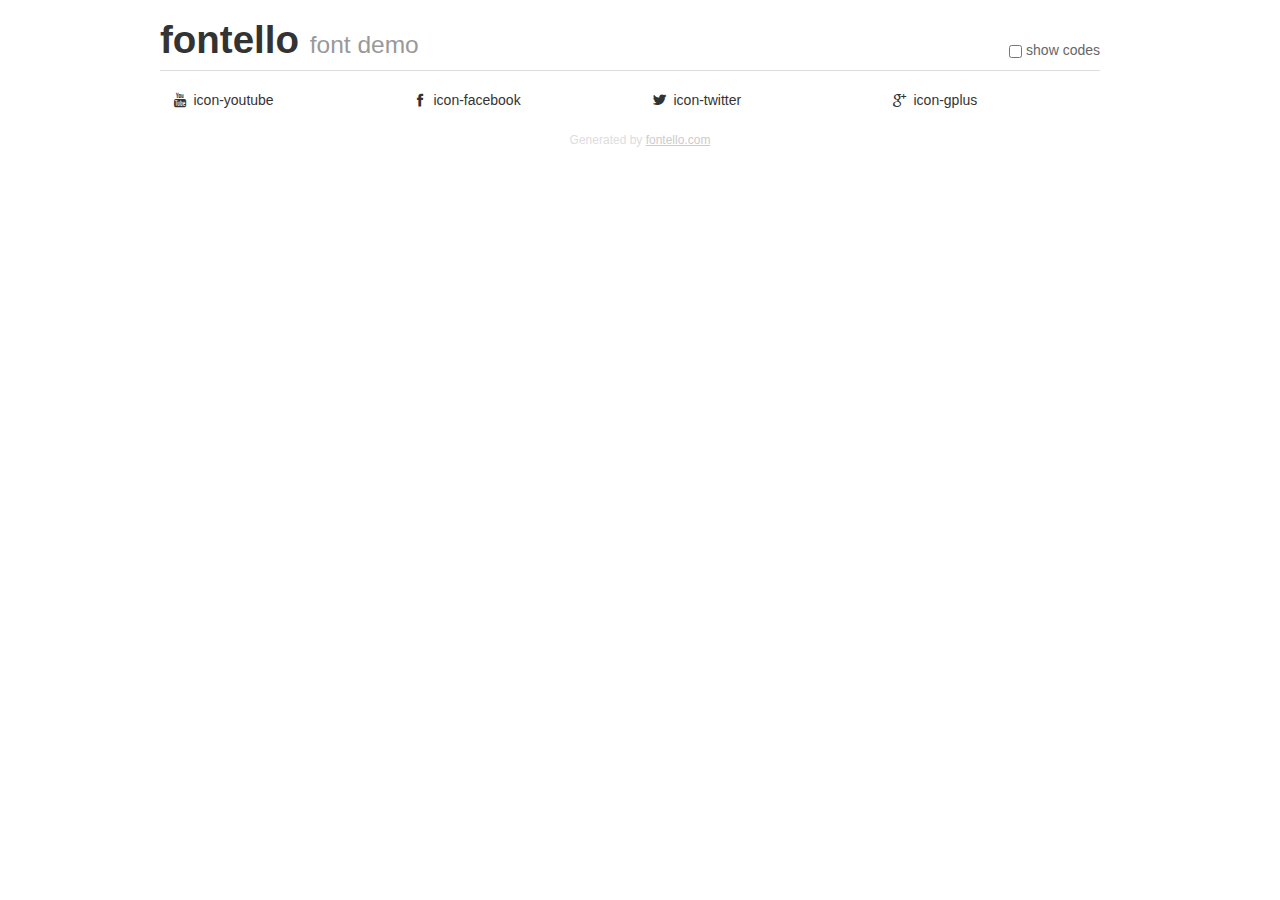
<file: 3/kurs_css3/SZABLON pustej www/fontello-93944dc1/demo.html>
<!DOCTYPE html>
<html>
  <head>
  <!--[if lt IE 9]><script language="javascript" type="text/javascript" src="//html5shim.googlecode.com/svn/trunk/html5.js"></script><![endif]-->
  <meta charset="UTF-8">
  <style>
    html {
      font-size: 100%;
      -webkit-text-size-adjust: 100%;
      -ms-text-size-adjust: 100%;
    }
    a:focus {
      outline: thin dotted #333;
      outline: 5px auto -webkit-focus-ring-color;
      outline-offset: -2px;
    }
    a:hover,
    a:active {
      outline: 0;
    }
    input {
      margin: 0;
      font-size: 100%;
      vertical-align: middle;
      *overflow: visible;
      line-height: normal;
    }
    input::-moz-focus-inner {
      padding: 0;
      border: 0;
    }
    body {
      margin: 0;
      font-family: "Helvetica Neue", Helvetica, Arial, sans-serif;
      font-size: 14px;
      line-height: 20px;
      color: #333;
      background-color: #fff;
    }
    a {
      color: #08c;
      text-decoration: none;
    }
    a:hover {
      color: #005580;
      text-decoration: underline;
    }
    .row {
      margin-left: -20px;
      *zoom: 1;
    }
    .row:before,
    .row:after {
      display: table;
      content: "";
      line-height: 0;
    }
    .row:after {
      clear: both;
    }
    .span3 {
      float: left;
      min-height: 1px;
      margin-left: 20px;
      width: 220px;
    }
    .container {
      width: 940px;
      margin-right: auto;
      margin-left: auto;
      *zoom: 1;
    }
    .container:before,
    .container:after {
      display: table;
      content: "";
      line-height: 0;
    }
    .container:after {
      clear: both;
    }
    small {
      font-size: 85%;
    }
    h1 {
      margin: 10px 0;
      font-family: inherit;
      font-weight: bold;
      line-height: 20px;
      color: inherit;
      text-rendering: optimizelegibility;
      line-height: 40px;
      font-size: 38.5px;
    }
    h1 small {
      font-weight: normal;
      line-height: 1;
      color: #999;
      font-size: 24.5px;
    }

    body {
      margin-top: 90px;
    }
    .header {
      position: fixed;
      top: 0;
      left: 50%;
      margin-left: -480px;
      background-color: #fff;
      border-bottom: 1px solid #ddd;
      padding-top: 10px;
      z-index: 10;
    }
    .footer {
      color: #ddd;
      font-size: 12px;
      text-align: center;
      margin-top: 20px;
    }
    .footer a {
      color: #ccc;
      text-decoration: underline;
    }
    .the-icons {
      font-size: 14px;
      line-height: 24px;
    }
    .switch {
      position: absolute;
      right: 0;
      bottom: 10px;
      color: #666;
    }
    .switch input {
      margin-right: 0.3em;
    }
    .codesOn .i-name {
      display: none;
    }
    .codesOn .i-code {
      display: inline;
    }
    .i-code {
      display: none;
    }
    @font-face {
      font-family: 'fontello';
      src: url('./font/fontello.eot?25320506');
      src: url('./font/fontello.eot?25320506#iefix') format('embedded-opentype'),
           url('./font/fontello.woff?25320506') format('woff'),
           url('./font/fontello.ttf?25320506') format('truetype'),
           url('./font/fontello.svg?25320506#fontello') format('svg');
      font-weight: normal;
      font-style: normal;
    }
    .demo-icon {
      font-family: "fontello";
      font-style: normal;
      font-weight: normal;
      speak: never;
     
      display: inline-block;
      text-decoration: inherit;
      width: 1em;
      margin-right: .2em;
      text-align: center;
      /* opacity: .8; */
     
      /* For safety - reset parent styles, that can break glyph codes*/
      font-variant: normal;
      text-transform: none;
     
      /* fix buttons height, for twitter bootstrap */
      line-height: 1em;
     
      /* Animation center compensation - margins should be symmetric */
      /* remove if not needed */
      margin-left: .2em;
     
      /* You can be more comfortable with increased icons size */
      /* font-size: 120%; */
     
      /* Font smoothing. That was taken from TWBS */
      -webkit-font-smoothing: antialiased;
      -moz-osx-font-smoothing: grayscale;
     
      /* Uncomment for 3D effect */
      /* text-shadow: 1px 1px 1px rgba(127, 127, 127, 0.3); */
    }
    </style>
    <link rel="stylesheet" href="css/animation.css"><!--[if IE 7]><link rel="stylesheet" href="css/" + font.fontname + "-ie7.css"><![endif]-->
    <script>
      function toggleCodes(on) {
        var obj = document.getElementById('icons');
      
        if (on) {
          obj.className += ' codesOn';
        } else {
          obj.className = obj.className.replace(' codesOn', '');
        }
      }
    </script>
  </head>
  <body>
    <div class="container header">
      <h1>fontello <small>font demo</small></h1>
      <label class="switch">
        <input type="checkbox" onclick="toggleCodes(this.checked)">show codes
      </label>
    </div>
    <div class="container" id="icons">
      <div class="row">
        <div class="span3" title="Code: 0xe800">
          <i class="demo-icon icon-youtube">&#xe800;</i> <span class="i-name">icon-youtube</span><span class="i-code">0xe800</span>
        </div>
        <div class="span3" title="Code: 0xf052">
          <i class="demo-icon icon-facebook">&#xf052;</i> <span class="i-name">icon-facebook</span><span class="i-code">0xf052</span>
        </div>
        <div class="span3" title="Code: 0xf058">
          <i class="demo-icon icon-twitter">&#xf058;</i> <span class="i-name">icon-twitter</span><span class="i-code">0xf058</span>
        </div>
        <div class="span3" title="Code: 0xf05a">
          <i class="demo-icon icon-gplus">&#xf05a;</i> <span class="i-name">icon-gplus</span><span class="i-code">0xf05a</span>
        </div>
      </div>
    </div>
    <div class="container footer">Generated by <a href="https://fontello.com">fontello.com</a></div>
  </body>
</html>
</file>
<file: 4/style.css>
body {
    background-image: url("img/hexellence.png");
    font-size: 20px;
}

#container {
    background-color: #ffffff;
    width: 300px;
    padding: 50px;
    margin-left: auto;
    margin-right: auto;
    margin-top: 100px;
    -webkit-box-shadow: 10px -10px 17px -1px rgba(66, 68, 90, 1);
    -moz-box-shadow: 10px -10px 17px -1px rgba(66, 68, 90, 1);
    box-shadow: 10px -10px 17px -1px rgba(66, 68, 90, 1);
    border-radius: 10px;
}

input[type=text],
input[type=password] {
    width: 300px;
    background-color: #efefefef;
    color: #666;
    border: 2px solid #ddd;
    border-radius: 5px;
    font-size: 20px;
    padding: 10px;
    box-sizing: border-box;
    outline: none;
    margin: 10px 0px 10px 0px;
}

input[type=text]:focus,
input[type=password]:focus {
    -webkit-box-shadow: 0px -0px 10px -1px rgba(66, 68, 90, 1);
    -moz-box-shadow: 0px -0px 10px -1px rgba(66, 68, 90, 1);
    box-shadow: 0px -0px 170x -1px rgba(66, 68, 90, 1);
    border: 2px, solid, #a5cda5;
    background-color: #e9f3e9;
    color: #428c42;
}




input[type=submit] {
    width: 300px;
    background-color: #36b03c;
    font-size: 20px;
    color: #ffffff;
    padding: 15px 10px;
    margin-top: 10px;
    border: none;
    border-radius: 5px;
    cursor: pointer;
    letter-spacing: 2px;
    outline: none;
    margin-top: 20px;
}

input[type=submit]:focus {
    -webkit-box-shadow: 0px -0px 10px -1px rgba(66, 68, 90, 1);
    -moz-box-shadow: 0px -0px 10px -1px rgba(66, 68, 90, 1);
    box-shadow: 0px -0px 170x -1px rgba(66, 68, 90, 1);
}

input[type=submit]:hover {
    background-color: #37b93d;
    ;
}

input::-webkit-input-placeholder {
    color: #999;
}

input:focus::-webkit-input-placeholder {
    color: #428c42;
}

input::-moz-placeholder {
    color: #999;
}

input:focus::-moz-placeholder {
    color: #428c42;
}
</file>
<file: 5/main.css>
body {
	background-color: #191d21;
	font-family: 'Open Sans', sans-serif;
	font-size: 20px;
	color: #efefef;
}

a:link {
	color: #fff;
	text-decoration: none;
}

a:visited {
	color: #fff;
}

a:hover {
	color: #fff;
}

a:active {
	color: #fff;
}

.container {
	margin-left: auto;
	margin-right: auto;
	width: 1000px;
	text-align: center;
	padding: 0;
	margin-bottom: 25px;
}

.postcard {
	display: inline-block;
	width: 460px;
	text-align: center;
	padding: 5px;
}

.postcard p {
	padding: 5px;
	margin-top: 10px;
}

h1 {
	font-size: 32px;
	font-weight: 400;
	color: #39a5f1;
	margin-top: 45px;
	margin-bottom: 30px;
	letter-spacing: 10px;
	text-transform: uppercase;
}

/* Hover effects */

.photo1 {
	width: 450px;
	transition: all 0.2s ease-in-out;

}

.photo1:hover {
	/*
	transform: scale(0.9, 1.4);
	easy linear easy-in easy-out easy-in-out step-start step-end 
	steps cubic-bezier
	*/
	-webkit-transform: scale(0.9);
	-ms-transform: scale(0.9);
	transform: scale(0.9);
	opacity: 0.5;
}

.photo2 {
	width: 450px;
	/*
	transition: transform 1.2s ease-in-out;
	*/
	transition: transform 1.2s cubic-bezier(0.43, -0.46, 0.03, 0.85);
	transition: transform 1.2s cubic-bezier(0.43, -0.46, 0.03, 0.85);
	transition: transform 1.2s cubic-bezier(0.43, -0.46, 0.03, 0.85);
}

.photo2:hover {
	-webkit-transform: scale(0.95) rotate(5deg) skew(0deg, 5deg);
	-ms-transform: scale(0.95) rotate(5deg) skew(0deg, 5deg);
	transform: scale(0.95) rotate(5deg) skew(0deg, 5deg);
}


.photo3 {
	width: 450px;
}

.overlay {
	position: relative;
	width: 450;
	height: 278;
}

.overlay .link {
	position: absolute;
	display: block;
	width: 450px;
	height: 65px;
	background-color: #111;
	left: 0px;
	bottom: 0px;
	opacity: 0;
	transition: opacity 0.5s ease-in-out;
}

.overlay:hover .link {
	opacity: 0.8;
}

.photo4 {
	width: 450px;
}

.overlayT {
	position: relative;
	width: 450;
	height: 278;
}

.overlayT .link {
	position: absolute;
	display: block;
	width: 100%;
	height: 100%;
	background-color: #27a38d;
	left: 0px;
	top: 0px;
	opacity: 0;
	transition: opacity 0.5s ease-in-out;
}

.overlayT:hover .link {
	opacity: 0.8;
}

.icon {
	position: relative;
	display: block;
	top: 25%;
	font-size: 72px;
}

.icon p {
	font-size: 20px;
}

.photo5 {
	width: 450px;
	height: 278px;
	overflow: hidden;
}

.photo5 img {
	transition: all 0.5s ease-in-out;

}

.photo5:hover img {
	transform: scale(1.15);
	-webkit-transform: scale(1.15);
	-ms-transform: scale(1.15);
}

.photo6 {
	width: 450px;
	height: 278px;
	overflow: hidden;
}


.photo6 img {
	transition: all 0.7s ease-in-out;

}

.photo6:hover img {
	transform: scale(1.15) rotate(-5deg);
	-webkit-transform: scale(1.15) rotate(-5deg);
	-ms-transform: scale(1.15) rotate(-5deg);
}
</file>
<file: 5/fontello-0a8fc8be/css/fontello.css>
@font-face {
  font-family: 'fontello';
  src: url('../font/fontello.eot?90134418');
  src: url('../font/fontello.eot?90134418#iefix') format('embedded-opentype'),
    url('../font/fontello.woff2?90134418') format('woff2'),
    url('../font/fontello.woff?90134418') format('woff'),
    url('../font/fontello.ttf?90134418') format('truetype'),
    url('../font/fontello.svg?90134418#fontello') format('svg');
  font-weight: normal;
  font-style: normal;
}

/* Chrome hack: SVG is rendered more smooth in Windozze. 100% magic, uncomment if you need it. */
/* Note, that will break hinting! In other OS-es font will be not as sharp as it could be */
/*
@media screen and (-webkit-min-device-pixel-ratio:0) {
  @font-face {
    font-family: 'fontello';
    src: url('../font/fontello.svg?90134418#fontello') format('svg');
  }
}
*/
[class^="icon-"]:before,
[class*=" icon-"]:before {
  font-family: "fontello";
  font-style: normal;
  font-weight: normal;
  speak: never;

  display: inline-block;
  text-decoration: inherit;
  width: 1em;
  margin-right: .2em;
  text-align: center;
  /* opacity: .8; */

  /* For safety - reset parent styles, that can break glyph codes*/
  font-variant: normal;
  text-transform: none;

  /* fix buttons height, for twitter bootstrap */
  line-height: 1em;

  /* Animation center compensation - margins should be symmetric */
  /* remove if not needed */
  margin-left: .2em;

  /* you can be more comfortable with increased icons size */
  /* font-size: 120%; */

  /* Font smoothing. That was taken from TWBS */
  -webkit-font-smoothing: antialiased;
  -moz-osx-font-smoothing: grayscale;

  /* Uncomment for 3D effect */
  /* text-shadow: 1px 1px 1px rgba(127, 127, 127, 0.3); */
}

.icon-search:before {
  content: '\e801';
}

/* '' */
</file>
<file: 1/www/style.css>
body {
	background-color: gray;
	font-family: Verdana;
	font-size: 20px;
	color: white;
}

h1 {
	font-size: 48px;
	color: red !important;
}

/* Nieodwiedzony link */
a:link {
	color: yellow;
}

/* Odwiedzony link */
a:visited {
	color: yellow;
}

/* Link po najechaniu kursorem */
a:hover {
	color: red;
}
</file>
<file: 2/kurs_css2/www/style.css>
body {
	background-color: #404040;
	font-family: 'Lato', sans-serif;
}


#container {
	width: 1000px;
	margin-left: auto;
	margin-right: auto;
}

#logo {
	color: white;
	margin-top: 20px;
	font-size: 44px;
	letter-spacing: 3px;
	font-weight: 900;
}

#menu {
	background-color: #303030;
	margin-top: 20px;
	color: #ffffff;
	padding: 10px;
}


#topbar {
	background-color: #128870;
	color: white;
	padding: 10px;
	margin-top: 20px;
	margin-bottom: 25px;
	height: 170px;
	border-radius: 20px;
}

#topbarL {
	float: left;
	padding: 20px;
	width: 138px;
	text-align: center;
	border-right: 2px dotted #cccccc;
}

#topbarR {
	float: left;
	padding: 20px;
	width: 760px;
	font-size: 16px;
	text-align: justify;
}

#sidebar {
	float: left;
	width: 148px;
	min-height: 620px;
	padding: 20px;
	background-color: lightgray;
	text-align: center;
	font-size: 18px;
	border-radius: 10px;
	border-right: 2px dotted #666666;
}

#content {
	float: left;
	padding: 40px;
	width: 730px;
	background-color: #dedede;
	min-height: 580px;
	text-align: justify;
	border-radius: 10px;
}

#footer {
	clear: both;
	color: white;
	text-align: center;
	min-height: 580px;
	font-size: 18px;
}

.option {
	float: left;
	min-width: 50px;
	height: 25px;
	font-size: 18px;
	padding: 10px;
	border-right: 2px dotted #444444;
	opacity: 0.8;
	margin: 20px;
}

.option:hover {
	background-color: #000000;
	cursor: pointer;
}

.optionL {
	font-size: 18px;
	height: 25px;
	padding: 10px;
	border-bottom: 2px dotted #444444;
}

.optionL:hover {
	cursor: pointer;
	background-color: #f36742;
	color: white;

}

.bigtitle {
	font-size: 32px;
	font-weight: 900;
	letter-spacing: 2px;
}

.dottedline {
	height: 5px;
	margin-top: 15px;
	margin-bottom: 15px;
	border-bottom: dotted;
}
</file>
<file: 3/kurs_css3/SZABLON pustej www/style.css>
body {
    background-color: #303030;
    color: #ffffff;
    font-family: 'Lato', sans-serif;
    font-size: 20px;
    margin: 0 !important;
}

.wrapper {
    width: 100%;
}

.header {
    width: 100%;
    padding: 40px 0px;
}

.logo {
    width: 450px;
    font-size: 48px;
    margin-left: auto;
    margin-right: auto;
}

.nav {
    width: 100%;
    padding: 10px 0;
    background-color: #c34f4f;
    text-align: center;
    border-top: 1px solid #751b1b;
    border-bottom: 1px solid #751b1b;
}


.content {
    width: 1000px;
    margin-left: auto;
    margin-right: auto;
    text-align: justify;
    padding-top: 10px;
}

.socials {
    width: 100%;
    text-align: center;
    background-color: #292929;
}

.socialdivs {
    width: 1000px;
    margin-left: auto;
    margin-right: auto;
}

.fb {
    width: 250px;
    height: 155px;
    float: left;
}

.fb:hover {
    background-color: #4668b3;
}

.yt {
    width: 250px;
    height: 155px;
    float: left;
}

.yt:hover {
    background-color: #d94348;
}

.tw {
    width: 250px;
    height: 155px;
    float: left;
}

.tw:hover {
    background-color: #3095d3;
}

.gplus {
    width: 250px;
    height: 155px;
    float: left;
}

.gplus:hover {
    background-color: #d95333;
}

.footer {
    text-align: center;
    background-color: #222222;
    padding: 30px;
}

.sticky {
    width: 100%;
    position: fixed;
    left: 0;
    top: 0;
    z-index: 100;
}

ol {
    padding: 0;
    margin: 0;
    list-style-type: none;
    font-size: 18px;
    height: 35px;
    line-height: 200%;
    display: inline-block;
}

ol a {
    color: #ffffff;
    text-decoration: none;
    display: block;
}

ol>li {
    float: left;
    width: 150px;
    height: 40px;
    border-right: 1px dashed #751b1b;
}

ol>li:first-child {
    border-left: 1px dashed #751b1b;
}

ol>li:hover {
    background-color: #cf6969;

}

ol>li:hover>ul {
    display: block;
}

ol>li:hover>a {
    color: #751717;
}

ol>li>ul {
    list-style-type: none;
    margin: 0;
    padding: 0;
    color: #ffffff;
    display: none;
}

ol>li>ul>li {
    background-color: #cf6969;
    position: relative;
    z-index: 100;
    border-top: 1px dashed #751b1b;
}

ol>li>ul>li:hover {
    background-color: #c34f4f;

}

ol>li>ul>li:hover>a {
    color: #751717;
}
</file>
<file: 3/kurs_css3/SZABLON pustej www/fontello-93944dc1/css/fontello.css>
@font-face {
  font-family: 'fontello';
  src: url('../font/fontello.eot?14895101');
  src: url('../font/fontello.eot?14895101#iefix') format('embedded-opentype'),
    url('../font/fontello.woff2?14895101') format('woff2'),
    url('../font/fontello.woff?14895101') format('woff'),
    url('../font/fontello.ttf?14895101') format('truetype'),
    url('../font/fontello.svg?14895101#fontello') format('svg');
  font-weight: normal;
  font-style: normal;
}

/* Chrome hack: SVG is rendered more smooth in Windozze. 100% magic, uncomment if you need it. */
/* Note, that will break hinting! In other OS-es font will be not as sharp as it could be */
/*
@media screen and (-webkit-min-device-pixel-ratio:0) {
  @font-face {
    font-family: 'fontello';
    src: url('../font/fontello.svg?14895101#fontello') format('svg');
  }
}
*/
[class^="icon-"]:before,
[class*=" icon-"]:before {
  font-family: "fontello";
  font-style: normal;
  font-weight: normal;
  speak: never;

  display: inline-block;
  text-decoration: inherit;
  width: 1em;
  margin-right: .2em;
  text-align: center;
  /* opacity: .8; */

  /* For safety - reset parent styles, that can break glyph codes*/
  font-variant: normal;
  text-transform: none;

  /* fix buttons height, for twitter bootstrap */
  line-height: 1em;

  /* Animation center compensation - margins should be symmetric */
  /* remove if not needed */
  margin-left: .2em;

  /* you can be more comfortable with increased icons size */
  /* font-size: 120%; */

  /* Font smoothing. That was taken from TWBS */
  -webkit-font-smoothing: antialiased;
  -moz-osx-font-smoothing: grayscale;

  /* Uncomment for 3D effect */
  /* text-shadow: 1px 1px 1px rgba(127, 127, 127, 0.3); */
}

.icon-youtube:before {
  content: '\e800';
  font-size: 72px;
  margin-top: 40px;
}

/* '' */
.icon-facebook:before {
  content: '\f052';
  font-size: 72px;
  margin-top: 40px;
}

/* '' */
.icon-twitter:before {
  content: '\f058';
  font-size: 72px;
  margin-top: 40px;
}

/* '' */
.icon-gplus:before {
  content: '\f05a';
  font-size: 72px;
  margin-top: 40px;
}

/* '' */
</file>
<file: 3/kurs_css3/www/style.css>
body
{
	background-color: #303030;
	color: #ffffff;
	font-family: 'Lato', sans-serif;
	font-size: 20px;
	margin: 0 !important;
}

.wrapper
{
	width: 100%;
}

.header
{
	width:100%;
	padding: 40px 0;
}

.logo
{
	width: 450px;
	font-size: 48px;
	margin-left: auto;
	margin-right: auto;
}

.nav
{ 
	width: 100%;
	padding: 10px 0;
	background-color: #c34f4f;
	text-align: center;
	border-top: 1px solid #751b1b;
	border-bottom: 1px solid #751b1b;
}

.content
{
	width: 1000px;
	margin-left: auto;
	margin-right: auto;
	text-align: justify;
	padding-top: 10px;
}

.socials
{
	width:100%;
	text-align: center;
	background-color: #292929;
}

.socialdivs
{
	width: 1000px;
	margin-left: auto;
	margin-right: auto;
}

.fb
{
	width: 250px;
	height: 155px;
	float:left;
}

.fb:hover
{
	background-color: #4668b3;
}

.yt
{
	width: 250px;
	height: 155px;
	float:left;
}

.yt:hover
{
	background-color: #d94348;
}

.tw
{
	width: 250px;
	height: 155px;
	float:left;
}

.tw:hover
{
	background-color: #3095d3;
}

.gplus
{
	width: 250px;
	height: 155px;
	float:left;
}

.gplus:hover
{
	background-color: #d95333;
}

.footer
{
	text-align: center;
	background-color: #222222;
	padding: 30px;
}

.sticky
{
	width: 100%;
	position: fixed;
	left: 0;
	top: 0;
	z-index: 100;
}

ol
{
	padding: 0;
	margin: 0;
	list-style-type: none;
	font-size: 18px;
	height: 35px;
	line-height: 200%;
	display: inline-block;
}

ol a
{
	color: #ffffff;
	text-decoration: none;
	display: block;
}

ol > li
{
	float: left;
	width: 150px;
	height: 40px;
	border-right: 1px dashed #751b1b;
}

ol > li:first-child
{
	border-left: 1px dashed #751b1b;
}

ol > li:hover
{
	background-color: #cf6969;
}

ol > li:hover > a
{
	color: #451717;
}

ol > li > ul
{
	list-style-type: none;
	padding: 0;
	margin: 0;
	height: 40px;
	display: none;
}

ol > li:hover > ul
{
	display: block;
}

ol > li > ul > li
{
	background-color:#cf6969;
	position: relative;
	z-index: 100;
	border-top: 1px dashed #751b1b;
}

ol > li > ul > li:hover
{
	background-color: #c34f4f;
}

ol > li > ul > li:hover > a
{
	color: #451717;
}
</file>
<file: 3/kurs_css3/www/css/fontello.css>
@font-face {
  font-family: 'fontello';
  src: url('../font/fontello.eot?49170314');
  src: url('../font/fontello.eot?49170314#iefix') format('embedded-opentype'),
       url('../font/fontello.woff?49170314') format('woff'),
       url('../font/fontello.ttf?49170314') format('truetype'),
       url('../font/fontello.svg?49170314#fontello') format('svg');
  font-weight: normal;
  font-style: normal;
}
/* Chrome hack: SVG is rendered more smooth in Windozze. 100% magic, uncomment if you need it. */
/* Note, that will break hinting! In other OS-es font will be not as sharp as it could be */
/*
@media screen and (-webkit-min-device-pixel-ratio:0) {
  @font-face {
    font-family: 'fontello';
    src: url('../font/fontello.svg?49170314#fontello') format('svg');
  }
}
*/
 
 [class^="icon-"]:before, [class*=" icon-"]:before {
  font-family: "fontello";
  font-style: normal;
  font-weight: normal;
  speak: none;
 
  display: inline-block;
  text-decoration: inherit;
  width: 1em;
  margin-right: .2em;
  text-align: center;
  /* opacity: .8; */
 
  /* For safety - reset parent styles, that can break glyph codes*/
  font-variant: normal;
  text-transform: none;
 
  /* fix buttons height, for twitter bootstrap */
  line-height: 1em;
 
  /* Animation center compensation - margins should be symmetric */
  /* remove if not needed */
  margin-left: .2em;
 
  /* you can be more comfortable with increased icons size */
  /* font-size: 120%; */
 
  /* Font smoothing. That was taken from TWBS */
  -webkit-font-smoothing: antialiased;
  -moz-osx-font-smoothing: grayscale;
 
  /* Uncomment for 3D effect */
  /* text-shadow: 1px 1px 1px rgba(127, 127, 127, 0.3); */
}
 
.icon-facebook:before { content: '\e800'; font-size: 72px; margin-top: 40px;} /* '' */
.icon-youtube:before { content: '\e801'; font-size: 72px; margin-top: 40px;} /* '' */
.icon-twitter:before { content: '\e802'; font-size: 72px; margin-top: 40px;} /* '' */
.icon-gplus:before { content: '\e803'; font-size: 72px; margin-top: 40px;} /* '' */
</file>
<file: 4/kurs_css4/02. koniec pracy - gotowy projekt/style.css>
body
{
	/* Background pattern from subtlepatterns.com */
	background-image: url("img/hexellence.png");
	font-size: 20px;
}

#container
{
	background-color: white;
	width: 300px;
	padding: 50px;
	margin-left: auto;
	margin-right: auto;
	margin-top: 100px;
	-webkit-box-shadow: 3px 3px 30px 5px rgba(204,204,204,0.9);
	-moz-box-shadow: 3px 3px 30px 5px rgba(204,204,204,0.9);
	box-shadow: 3px 3px 30px 5px rgba(204,204,204,0.9);
}

input[type=text],
input[type=password]
{
	width: 300px;
	background-color: #efefef;
	color: #666;
	border: 2px solid #ddd;
	border-radius: 5px;
	font-size: 20px;
	padding: 10px;
	box-sizing: border-box;
	outline: none;
	margin-top: 10px;
}

input[type=text]:focus,
input[type=password]:focus
{
	-webkit-box-shadow: 0px 0px 10px 2px rgba(204,204,204,0.9);
	-moz-box-shadow: 0px 0px 10px 2px rgba(204,204,204,0.9);
	box-shadow: 0px 0px 10px 2px rgba(204,204,204,0.9);
	border: 2px solid #a5cda5;
	background-color: #e9f3e9;
	color: #428c42;
}

input[type=submit]
{
	width: 300px;
	background-color: #36b03c;
	font-size:20px;
	color: white;
	padding: 15px 10px;
	margin-top: 20px;
	border: none;
	border-radius: 5px;
	cursor: pointer;
	letter-spacing: 2px;
	outline: none;
}

input[type=submit]:focus
{
	-webkit-box-shadow: 0px 0px 15px 5px rgba(204,204,204,0.9);
	-moz-box-shadow: 0px 0px 15px 5px rgba(204,204,204,0.9);
	box-shadow: 0px 0px 15px 5px rgba(204,204,204,0.9);
}

input[type=submit]:hover
{
	background-color: #37b93d;
}

input::-webkit-input-placeholder
{
    color: #999;
}
input:focus::-webkit-input-placeholder
{
    color: #428C42;
}
/* Firefox < 19 */
input:-moz-placeholder
{
    color: #999;
}
input:focus:-moz-placeholder
{
    color: #428C42;
}
/* Firefox > 19 */
input::-moz-placeholder
{
    color: #999;
}
input:focus::-moz-placeholder
{
    color: #428C42;
}
/* Internet Explorer 10 */
input:-ms-input-placeholder
{
    color: #999;
}
input:focus:-ms-input-placeholder
{
    color: #428C42;
}
</file>
<file: 6/kurs_css6/mr-robot/css/main.css>
html {
	font-size: 48px;
}

@font-face {
	font-family: 'MrRobot';
	font-style: normal;
	font-weight: normal;
	src: local('MrRobot'), url('mrrobot.woff') format('woff');
}

body {
	color: #fff;
	background-color: #000;
	font-family: 'Open Sans', sans-serif;

}

.container {
	width: 900px;
	margin: 0 auto;
}

.logo {
	text-align: center;
}

.logo h1 {
	font-family: 'MrRobot';
	font-size: 128px;
	font-weight: 400;
	color: red;
	margin: 35px 0 5px 0;
}

.logo p {
	font-size: 18px;
	font-weight: 400;
	color: red;
	margin: 0;
	padding: 0;
	letter-spacing: 1px;
}

nav {
	color: #fff;
	text-transform: uppercase;
	font-weight: 700;
	text-align: center;
	padding: 20px 0;
}

.menu {
	margin: 0;
	padding: 10px 0;
	border-top: 1px solid white;
	border-bottom: 1px solid white;
	font-size: 18px;
}

.menu li {
	padding: 0;
	margin: 0 8px;
	list-style-type: none;

	min-height: 35px;
	line-height: 200%;
	display: inline-block;
}

.menu a {
	color: #fff;
	text-decoration: none;
	display: block;
}

.menu a:hover {
	color: red;
}

a.active {
	color: red;
	cursor: default;
}

footer {
	margin-top: 30px;
	padding: 15px 0;
	border: 2px solid red;
	text-align: center;
	letter-spacing: 1px;
	width: calc(100% - 200px);
	margin: 0 auto;
}

.photo {
	width: 144px;
	height: 144px;
	border: 3px solid white;
	display: inline-block;
	vertical-align: top;
	margin-top: 30px;
	margin-left: 10px;
	margin-right: 20px;
}

.description {
	display: inline-block;
	width: 700px;
	text-align: justify;
}

article {
	font-size: 16px;
}

.one h2 {
	font-size: 2em;
}

.one p {
	font-size: 0.8em;
}

.two h2 {
	font-size: 0.5rem;
}

.two p {
	font-size: 0.25rem;
}

.three .photo {
	width: 50vmax;
	height: 50vmin;
}
</file>
<file: 5/kurs_css5/koniec-pracy/css-odc-5/main.css>
body
{
	background-color: #191d21;
	font-family: 'Open Sans', sans-serif;
	font-size: 20px;
	color: #efefef;
}

a:link 
{
    color: #fff;
	text-decoration: none;
}

a:visited 
{
    color: #fff;
}

a:hover 
{
    color: #fff;
}

a:active 
{    
	color: #fff;
}

.container
{
	margin-left: auto;
	margin-right: auto;
	width: 1000px;
	text-align: center;
	padding: 0;
	margin-bottom: 25px;
}

.postcard
{
	display: inline-block;
	width: 460px;
	text-align: center;
	padding: 5px;
}

.postcard p
{
	padding: 5px;
	margin-top: 10px;
}

h1
{
	font-size: 32px;
	font-weight: 400;
	color: #39a5f1;
	margin-top: 45px;	
	margin-bottom: 30px;
	letter-spacing: 10px;
	text-transform: uppercase;
}

/* Hover effects */

.photo1
{
	width: 450px;
	transition: all 0.2s ease-in-out;
}

.photo1:hover
{
	-webkit-transform: scale(0.9);
	-ms-transform: scale(0.9);
	transform: scale(0.9);
}

.photo2
{
	width: 450px;
	transition: transform .2s ease-in-out;
}

.photo2:hover
{
	-webkit-transform: scale(0.95) rotate(5deg);
	-ms-transform: scale(0.95) rotate(5deg);
	transform: scale(0.95) rotate(5deg);
}

.photo3
{
	width: 450px;
}

.overlay
{
	position: relative;
	width: 450px;
	height: 278px;
}

.overlay .link
{
	position: absolute;
	display: block;
	width: 450px;
	height: 65px;
	background-color: #111;
	left: 0px;
	bottom: 0px;
	opacity: 0;
	transition: opacity 0.5s ease-in-out;
}

.overlay:hover .link
{
	opacity: 0.8;
}

.photo4
{
	width: 450px;
}

.overlayT
{
	position: relative;
	width: 450px;
	height: 278px;
}

.overlayT .link
{
	position: absolute;
	display: block;
	width: 100%;
	height: 100%;
	background-color: #27a38d;
	left: 0px;
	top: 0px;
	opacity: 0;
	transition: opacity 0.5s ease-in-out;
}

.overlayT:hover .link
{
	opacity: 0.9;
}

.icon
{
	display: block;
	top: 25%;
	position: relative;
	font-size: 72px;
}

.icon p
{
	font-size: 20px;
}

.photo5
{
	width: 450px;
	height: 278px;
	overflow: hidden;
}

.photo5 img
{
	transition: all 0.5s ease-in-out;
}

.photo5:hover img
{
	-webkit-transform: scale(1.15);
	-ms-transform: scale(1.15);
	transform: scale(1.15);
}

.photo6
{
	width: 450px;
	height: 278px;
	overflow: hidden;
}

.photo6 img
{
	transition: all 0.7s ease-in-out;
}

.photo6:hover img
{
	-webkit-transform: scale(1.2) rotate(-5deg);
	-ms-transform: scale(1.2) rotate(-5deg);
	transform: scale(1.2) rotate(-5deg);
}
</file>
<file: 5/kurs_css5/koniec-pracy/css-odc-5/css/fontello.css>
@font-face {
  font-family: 'fontello';
  src: url('../font/fontello.eot?1296869');
  src: url('../font/fontello.eot?1296869#iefix') format('embedded-opentype'),
       url('../font/fontello.woff2?1296869') format('woff2'),
       url('../font/fontello.woff?1296869') format('woff'),
       url('../font/fontello.ttf?1296869') format('truetype'),
       url('../font/fontello.svg?1296869#fontello') format('svg');
  font-weight: normal;
  font-style: normal;
}
/* Chrome hack: SVG is rendered more smooth in Windozze. 100% magic, uncomment if you need it. */
/* Note, that will break hinting! In other OS-es font will be not as sharp as it could be */
/*
@media screen and (-webkit-min-device-pixel-ratio:0) {
  @font-face {
    font-family: 'fontello';
    src: url('../font/fontello.svg?1296869#fontello') format('svg');
  }
}
*/
 
 [class^="icon-"]:before, [class*=" icon-"]:before {
  font-family: "fontello";
  font-style: normal;
  font-weight: normal;
  speak: none;
 
  display: inline-block;
  text-decoration: inherit;
  width: 1em;
  margin-right: .2em;
  text-align: center;
  /* opacity: .8; */
 
  /* For safety - reset parent styles, that can break glyph codes*/
  font-variant: normal;
  text-transform: none;
 
  /* fix buttons height, for twitter bootstrap */
  line-height: 1em;
 
  /* Animation center compensation - margins should be symmetric */
  /* remove if not needed */
  margin-left: .2em;
 
  /* you can be more comfortable with increased icons size */
  /* font-size: 120%; */
 
  /* Font smoothing. That was taken from TWBS */
  -webkit-font-smoothing: antialiased;
  -moz-osx-font-smoothing: grayscale;
 
  /* Uncomment for 3D effect */
  /* text-shadow: 1px 1px 1px rgba(127, 127, 127, 0.3); */
}
 
.icon-search:before { content: '\e800'; } /* '' */
</file>
<file: 5/fontello-0a8fc8be/css/animation.css>
/*
   Animation example, for spinners
*/
.animate-spin {
  -moz-animation: spin 2s infinite linear;
  -o-animation: spin 2s infinite linear;
  -webkit-animation: spin 2s infinite linear;
  animation: spin 2s infinite linear;
  display: inline-block;
}
@-moz-keyframes spin {
  0% {
    -moz-transform: rotate(0deg);
    -o-transform: rotate(0deg);
    -webkit-transform: rotate(0deg);
    transform: rotate(0deg);
  }

  100% {
    -moz-transform: rotate(359deg);
    -o-transform: rotate(359deg);
    -webkit-transform: rotate(359deg);
    transform: rotate(359deg);
  }
}
@-webkit-keyframes spin {
  0% {
    -moz-transform: rotate(0deg);
    -o-transform: rotate(0deg);
    -webkit-transform: rotate(0deg);
    transform: rotate(0deg);
  }

  100% {
    -moz-transform: rotate(359deg);
    -o-transform: rotate(359deg);
    -webkit-transform: rotate(359deg);
    transform: rotate(359deg);
  }
}
@-o-keyframes spin {
  0% {
    -moz-transform: rotate(0deg);
    -o-transform: rotate(0deg);
    -webkit-transform: rotate(0deg);
    transform: rotate(0deg);
  }

  100% {
    -moz-transform: rotate(359deg);
    -o-transform: rotate(359deg);
    -webkit-transform: rotate(359deg);
    transform: rotate(359deg);
  }
}
@-ms-keyframes spin {
  0% {
    -moz-transform: rotate(0deg);
    -o-transform: rotate(0deg);
    -webkit-transform: rotate(0deg);
    transform: rotate(0deg);
  }

  100% {
    -moz-transform: rotate(359deg);
    -o-transform: rotate(359deg);
    -webkit-transform: rotate(359deg);
    transform: rotate(359deg);
  }
}
@keyframes spin {
  0% {
    -moz-transform: rotate(0deg);
    -o-transform: rotate(0deg);
    -webkit-transform: rotate(0deg);
    transform: rotate(0deg);
  }

  100% {
    -moz-transform: rotate(359deg);
    -o-transform: rotate(359deg);
    -webkit-transform: rotate(359deg);
    transform: rotate(359deg);
  }
}
</file>
<file: 3/kurs_css3/SZABLON pustej www/fontello-93944dc1/css/animation.css>
/*
   Animation example, for spinners
*/
.animate-spin {
  -moz-animation: spin 2s infinite linear;
  -o-animation: spin 2s infinite linear;
  -webkit-animation: spin 2s infinite linear;
  animation: spin 2s infinite linear;
  display: inline-block;
}
@-moz-keyframes spin {
  0% {
    -moz-transform: rotate(0deg);
    -o-transform: rotate(0deg);
    -webkit-transform: rotate(0deg);
    transform: rotate(0deg);
  }

  100% {
    -moz-transform: rotate(359deg);
    -o-transform: rotate(359deg);
    -webkit-transform: rotate(359deg);
    transform: rotate(359deg);
  }
}
@-webkit-keyframes spin {
  0% {
    -moz-transform: rotate(0deg);
    -o-transform: rotate(0deg);
    -webkit-transform: rotate(0deg);
    transform: rotate(0deg);
  }

  100% {
    -moz-transform: rotate(359deg);
    -o-transform: rotate(359deg);
    -webkit-transform: rotate(359deg);
    transform: rotate(359deg);
  }
}
@-o-keyframes spin {
  0% {
    -moz-transform: rotate(0deg);
    -o-transform: rotate(0deg);
    -webkit-transform: rotate(0deg);
    transform: rotate(0deg);
  }

  100% {
    -moz-transform: rotate(359deg);
    -o-transform: rotate(359deg);
    -webkit-transform: rotate(359deg);
    transform: rotate(359deg);
  }
}
@-ms-keyframes spin {
  0% {
    -moz-transform: rotate(0deg);
    -o-transform: rotate(0deg);
    -webkit-transform: rotate(0deg);
    transform: rotate(0deg);
  }

  100% {
    -moz-transform: rotate(359deg);
    -o-transform: rotate(359deg);
    -webkit-transform: rotate(359deg);
    transform: rotate(359deg);
  }
}
@keyframes spin {
  0% {
    -moz-transform: rotate(0deg);
    -o-transform: rotate(0deg);
    -webkit-transform: rotate(0deg);
    transform: rotate(0deg);
  }

  100% {
    -moz-transform: rotate(359deg);
    -o-transform: rotate(359deg);
    -webkit-transform: rotate(359deg);
    transform: rotate(359deg);
  }
}
</file>
